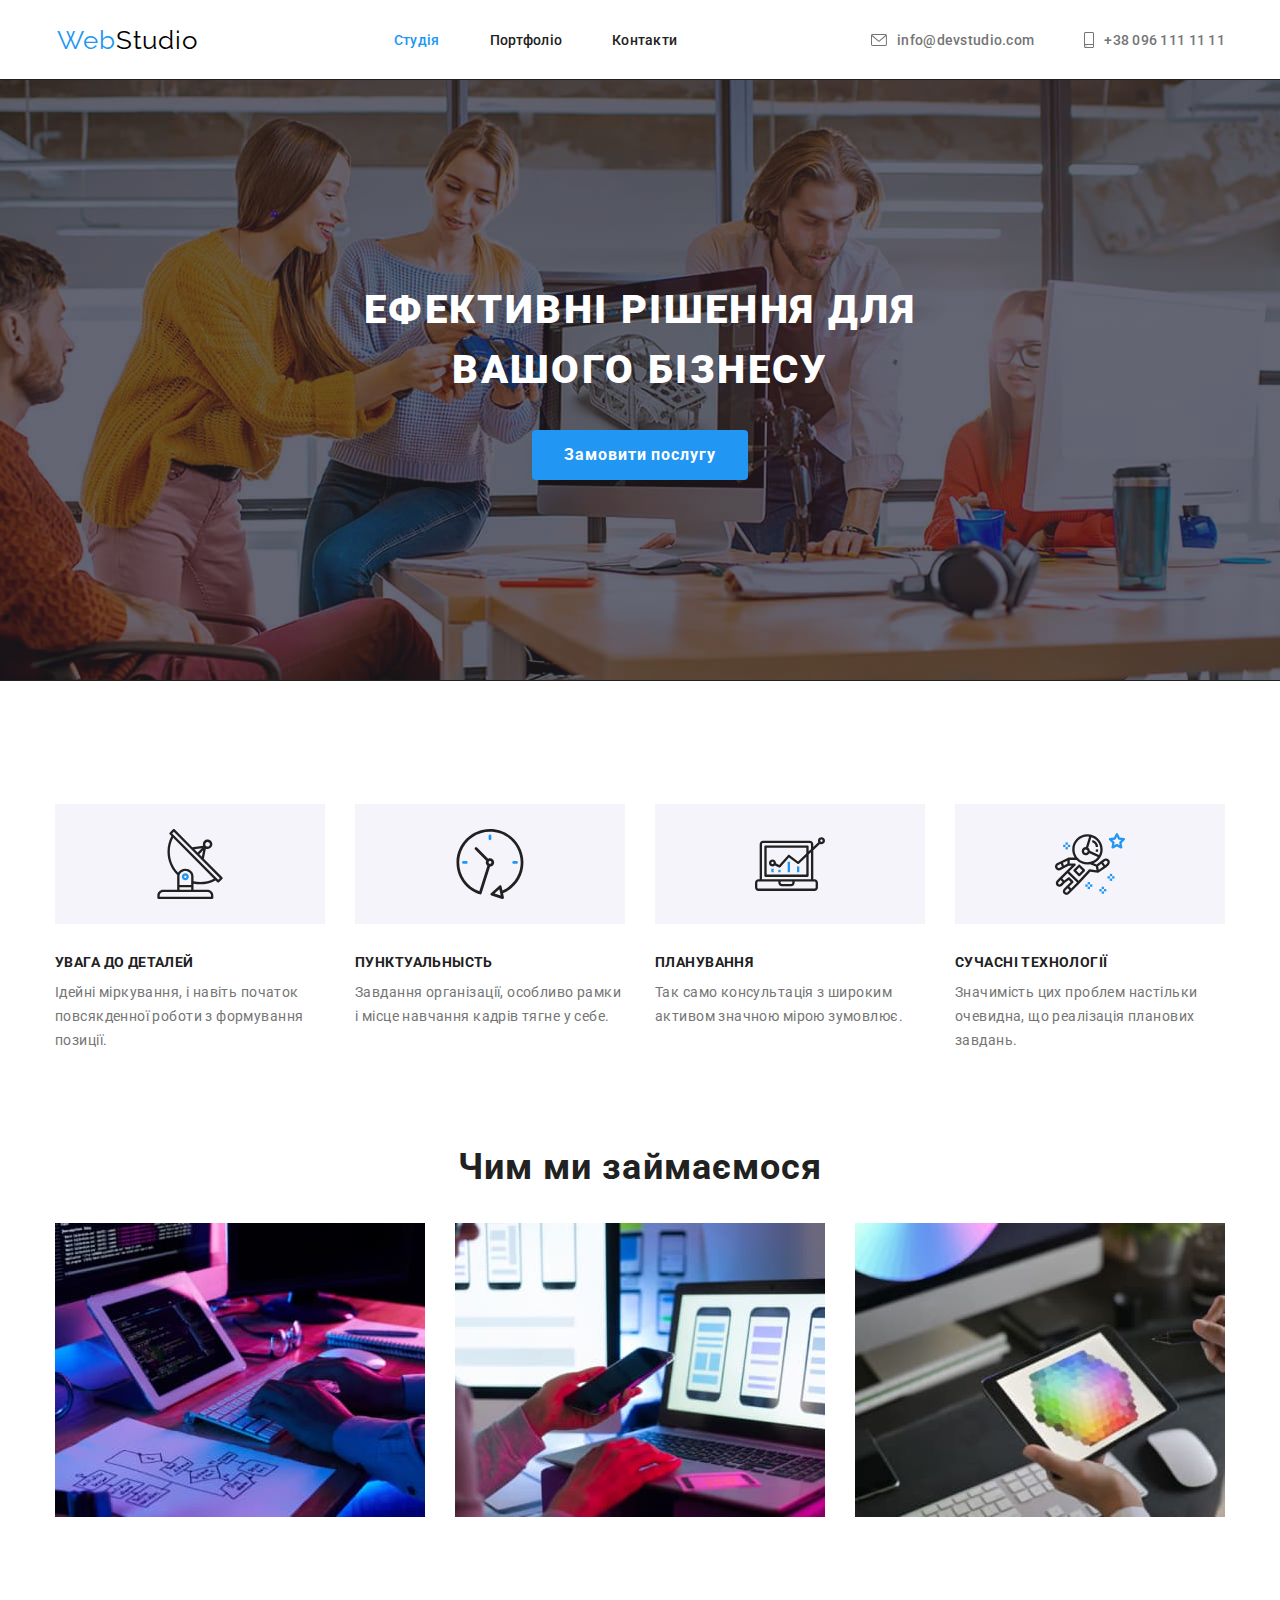
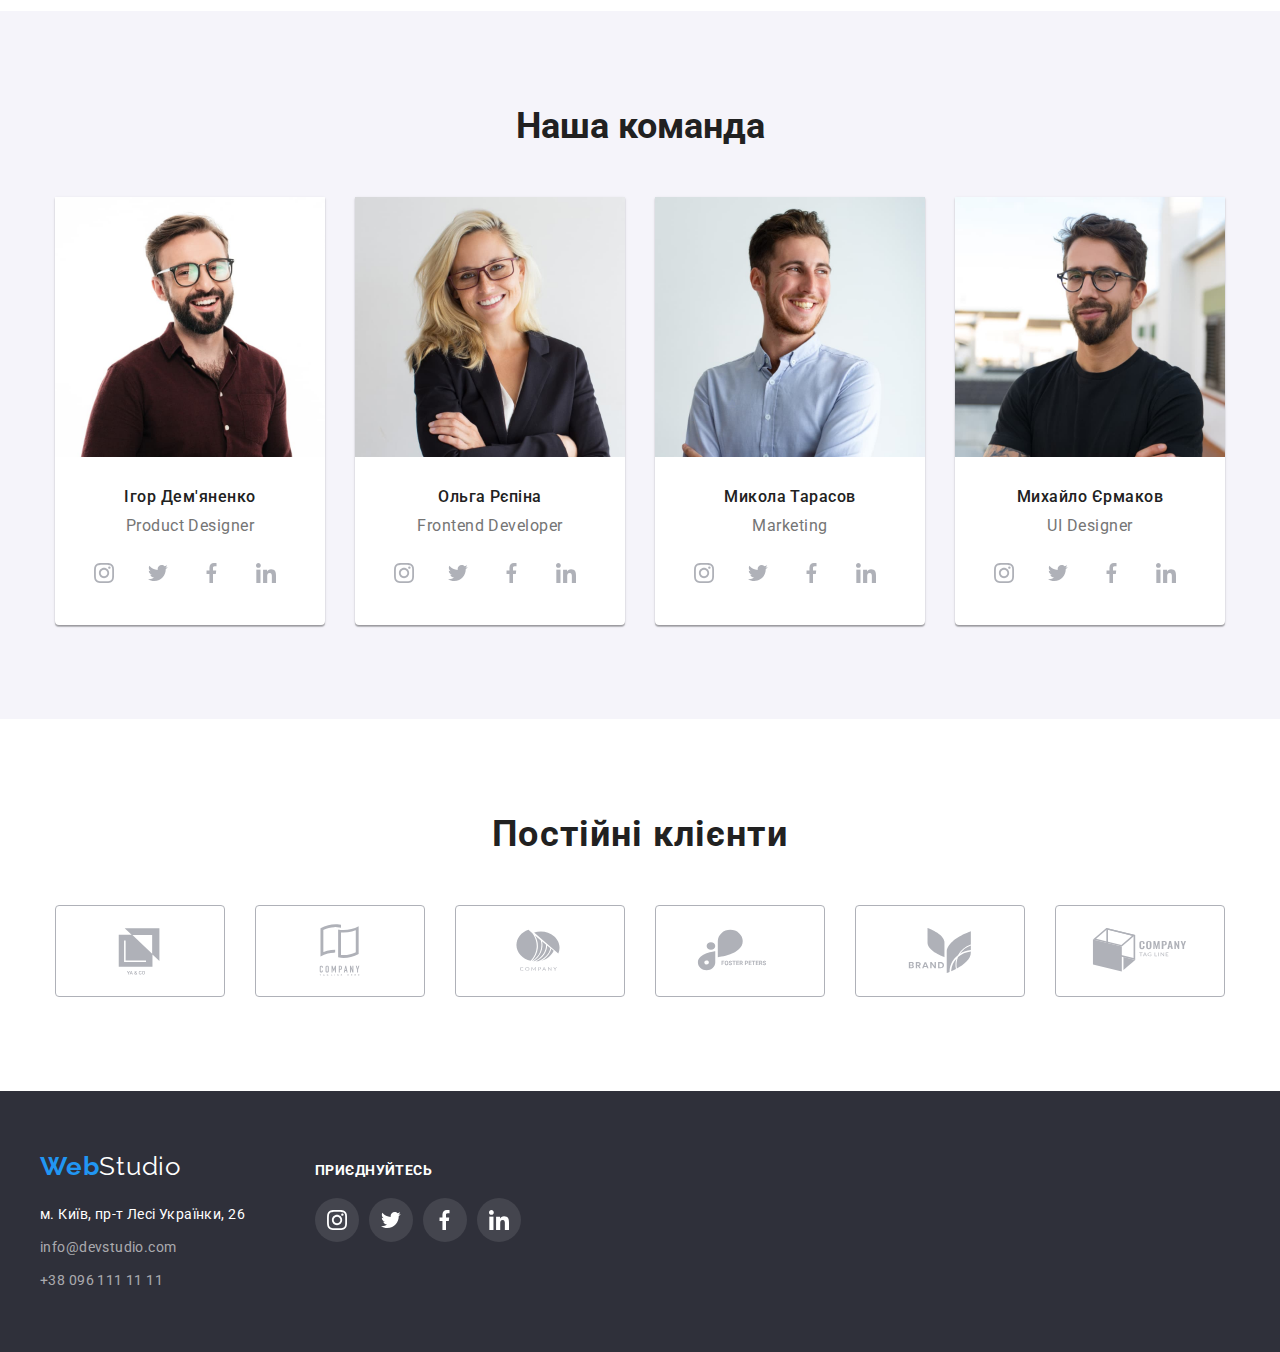
<file: index.html>
<!DOCTYPE html>
<html lang="uk">

<head>
    <meta charset="UTF-8">
    <meta http-equiv="X-UA-Compatible" content="IE=edge">
    <meta name="viewport" content="width=device-width, initial-scale=1.0">
    <title>WebStudio</title>
    <link rel="preconnect" href="https://fonts.googleapis.com">
    <link rel="preconnect" href="https://fonts.gstatic.com" crossorigin>
    <link href="https://fonts.googleapis.com/css2?family=Raleway:wght@700&family=Roboto:wght@400;500;900&display=swap"
    rel="stylesheet">
    <link rel="stylesheet" href="https://cdnjs.cloudflare.com/ajax/libs/modern-normalize/1.1.0/modern-normalize.min.css">
    <link rel="stylesheet" href="./css/styles.css" />
</head>

<body>
    <header class="header">
        <div class="container">
            <a href="index.html" title="My page" lang="en" class="webstudio"><span class="web">Web</span>Studio</a>
            <nav>
                <ul class="headertext">
                    <li><a href="index.html" title="Studio" class="black current">Студія</a></li>
                    <li><a href="portfolio.html" title="Portfolio" class="black">Портфоліо</a></li>
                    <li><a href="" title="Contacts" class="black">Контакти</a></li>
                </ul>
            </nav>
            <ul class="headertext-info">
                <li><a href="mailto:info@devstudio.com" title="mail" class="header-contact"><svg class="icon-header" width="16" height="12">
                        <use href="./images/icomoon/symbol-defs.svg#icon-mail"></use>
                    </svg>info@devstudio.com</a></li>
                <li><a href="tel:+380961111111" title="phone" class="header-contact"><svg class="icon-header" width="10" height="16">
                    <use href="./images/icomoon/symbol-defs.svg#icon-smartphone"></use>
                </svg>+38 096 111 11 11</a></li>
            </ul>
        </div>
    </header>
    <main>        
        <section class="bisnes section">
            <div class="container">
                <h1 class="efect">Ефективні рішення для вашого бізнесу</h1>
                <button type="submit" class="button">Замовити послугу</button>
            </div>
        </section>
        <section  class="benefits section">
            <div class="container">
                <h2 hidden>Наші переваги</h2>
                <ul class="text">
                    <li class="mum">  
                        <div class="mum-icon"><svg class="antena-icon" width="70" height="70">
                            <use href="./images/icomoon/symbol-defs.svg#icon-antenna-1" ></use>
                        </svg></div>
                        <h3>Увага до деталей</h3>
                        <p>Ідейні міркування, і навіть початок повсякденної роботи з формування позиції.</p>
                    </li>
                    <li class="mum">
                        <div class="mum-icon"><svg class="clock-icon" width="70" height="70">
                                <use href="./images/icomoon/symbol-defs.svg#icon-clock-1"></use>
                            </svg></div>
                        <h3>Пунктуальнысть</h3>
                        <p>Завдання організації, особливо рамки і місце навчання кадрів тягне у себе.</p>
                    </li>
                    <li class="mum">
                        <div class="mum-icon"><svg class="diagram-icon" width="70" height="70">
                                <use href="./images/icomoon/symbol-defs.svg#icon-diagram-1"></use>
                            </svg></div>
                        <h3>Планування</h3>
                        <p>Так само консультація з широким активом значною мірою зумовлює.</p>
                    </li>
                    <li class="mum">
                        <div class="mum-icon"><svg class="astronaut-icon" width="70" height="70">
                                <use href="./images/icomoon/symbol-defs.svg#icon-astronaut-1"></use>
                            </svg></div>
                        <h3>Сучасні технології</h3>
                        <p>Значимість цих проблем настільки очевидна, що реалізація планових завдань.</p>
                    </li>
                </ul>
            </div>
        </section>
        <section class="work section">
            <div class="container">
                <h2>Чим ми займаємося</h2>
                <ul class="work-page">
                    <li><img src="./images/1.jpg" alt="notebook" width="370"></li>
                    <li><img src="./images/2.jpg" alt="phone" width="370"></li>
                    <li><img src="./images/3.jpg" alt="desine" width="370"></li>
                </ul>
            </div>
        </section>
        <section class="comand section">
            <div class="container">
                <h2>Наша команда</h2>
                <ul class="comand-all">
                    <li class="comand-one">
                        <img src="./images/4.jpg" alt="Igor" width="270">
                        <div class="comands">
                            <h3>Ігор Дем'яненко</h3>
                            <p>Product Designer</p>
                            <ul class="social-comand">
                                <li><a href="#"><svg class="instagram-comand">
                                            <use href="./images/icomoon/symbol-defs.svg#icon-instagram"></use>
                                        </svg></a></li>
                                <li><a href="#"><svg class="twitter-comand">
                                            <use href="./images/icomoon/symbol-defs.svg#icon-twitter"></use>
                                        </svg></a></li>
                                <li><a href="#"><svg class="facebook-comand">
                                            <use href="./images/icomoon/symbol-defs.svg#icon-facebook"></use>
                                        </svg></a></li>
                                <li><a href="#"><svg class="linkedin-comand">
                                            <use href="./images/icomoon/symbol-defs.svg#icon-linkedin"></use>
                                        </svg></a></li>
                            </ul>
                        </div>
                    </li>
                    <li class="comand-one">
                        <img src="./images/5.jpg" alt="Olga" width="270">
                        <div class="comands">
                            <h3>Ольга Рєпіна</h3>
                            <p>Frontend Developer</p>
                            <ul class="social-comand">
                                <li><a href="#"><svg class="instagram-comand">
                                            <use href="./images/icomoon/symbol-defs.svg#icon-instagram"></use>
                                        </svg></a></li>
                                <li><a href="#"><svg class="twitter-comand">
                                            <use href="./images/icomoon/symbol-defs.svg#icon-twitter"></use>
                                        </svg></a></li>
                                <li><a href="#"><svg class="facebook-comand">
                                            <use href="./images/icomoon/symbol-defs.svg#icon-facebook"></use>
                                        </svg></a></li>
                                <li><a href="#"><svg class="linkedin-comand">
                                            <use href="./images/icomoon/symbol-defs.svg#icon-linkedin"></use>
                                        </svg></a></li>
                            </ul>
                        </div>                       
                    </li>
                    <li class="comand-one">
                        <img src="./images/6.jpg" alt="Mikola" width="270">
                        <div class="comands">
                            <h3>Микола Тарасов</h3>
                            <p>Marketing</p>
                            <ul class="social-comand">
                                <li><a href="#"><svg class="instagram-comand">
                                            <use href="./images/icomoon/symbol-defs.svg#icon-instagram"></use>
                                        </svg></a></li>
                                <li><a href="#"><svg class="twitter-comand">
                                            <use href="./images/icomoon/symbol-defs.svg#icon-twitter"></use>
                                        </svg></a></li>
                                <li><a href="#"><svg class="facebook-comand">
                                            <use href="./images/icomoon/symbol-defs.svg#icon-facebook"></use>
                                        </svg></a></li>
                                <li><a href="#"><svg class="linkedin-comand">
                                            <use href="./images/icomoon/symbol-defs.svg#icon-linkedin"></use>
                                        </svg></a></li>
                            </ul>
                        </div>
                    </li>
                    <li class="comand-one">
                        <img src="./images/7.jpg" alt="Michailo" width="270">
                        <div class="comands">
                            <h3>Михайло Єрмаков</h3>
                            <p>UI Designer</p>
                            <ul class="social-comand">
                                <li><a href="#"><svg class="instagram-comand">
                                            <use href="./images/icomoon/symbol-defs.svg#icon-instagram"></use>
                                        </svg></a></li>
                                <li><a href="#"><svg class="twitter-comand">
                                            <use href="./images/icomoon/symbol-defs.svg#icon-twitter"></use>
                                        </svg></a></li>
                                <li><a href="#"><svg class="facebook-comand">
                                            <use href="./images/icomoon/symbol-defs.svg#icon-facebook"></use>
                                        </svg></a></li>
                                <li><a href="#"><svg class="linkedin-comand">
                                            <use href="./images/icomoon/symbol-defs.svg#icon-linkedin"></use>
                                        </svg></a></li>
                            </ul>
                        </div>
                        
                    </li>
                </ul>
            </div>
        </section>
        <section class="clients">
            <div class="container">
                <h2>Постійні клієнти</h2>
                <ul>
                    <li><a href="#" class="clients-class"><svg class="icon-clients" width="106" height="60">
                        <use href="./images/icomoon/symbol-defs.svg#icon-Logo"></use>
                    </svg></a></li>
                    <li><a href="#" class="clients-class"><svg class="icon-clients" width="106" height="60">
                        <use href="./images/icomoon/symbol-defs.svg#icon-Logo-1"></use>
                    </svg></a></li>
                    <li><a href="#" class="clients-class"><svg class="icon-clients" width="106" height="60">
                        <use href="./images/icomoon/symbol-defs.svg#icon-Logo-2"></use>
                    </svg></a></li>
                    <li><a href="#" class="clients-class"><svg class="icon-clients" width="106" height="60">
                        <use href="./images/icomoon/symbol-defs.svg#icon-Logo-3"></use>
                    </svg></a></li>
                    <li><a href="#" class="clients-class"><svg class="icon-clients" width="106" height="60">
                        <use href="./images/icomoon/symbol-defs.svg#icon-Logo-4"></use>
                    </svg></a></li>
                    <li><a href="#" class="clients-class"><svg class="icon-clients" width="106" height="60">
                        <use href="./images/icomoon/symbol-defs.svg#icon-Logo-5"></use>
                    </svg></a></li>
                </ul>
            </div>
        </section>
    </main>
    <footer class="footer">
        <div class="container">
            <div>
            <a href="./index.html"class="webstudio"><span class="web"><b>Web</b></span>Studio</a>
            <address class="footer-text">
                <ul class="adress">
                    <li><a href="https://www.google.com/maps/place/%D0%B1%D1%83%D0%BB%D1%8C%D0%B2%D0%B0%D1%80+%D0%9B%D0%B5%D1%81%D1%96+%D0%A3%D0%BA%D1%80%D0%B0%D1%97%D0%BD%D0%BA%D0%B8,+26,+%D0%9A%D0%B8%D1%97%D0%B2,+02000/@50.4265807,30.5361971,17z/data=!3m1!4b1!4m5!3m4!1s0x40d4cf0e033ecbe9:0x57a4dffefec77da0!8m2!3d50.4265807!4d30.5383858"
                        title="GoogleMaps" class="google">м. Київ, пр-т Лесі Українки, 26</a></li>
                <li><a href="mailto:info@devstudio.com" title="mail" class="info-footer">info@devstudio.com</a></li>
                <li><a href="tel:+380961111111" title="phone" class="info-footer">+38 096 111 11 11</a></li>
                </ul>
            </address>
            </div>
            <div class="join">
                <h2>Приєднуйтесь</h2>
                <ul class="social">
                    <li><a href="#"><svg class="instagram">
                    <use href="./images/icomoon/symbol-defs.svg#icon-instagram"></use>
                    </svg></a></li>
                    <li><a href="#"><svg class="twitter">
                    <use href="./images/icomoon/symbol-defs.svg#icon-twitter"></use>
                    </svg></a></li>
                    <li><a href="#"><svg class="facebook">
                    <use href="./images/icomoon/symbol-defs.svg#icon-facebook"></use>
                    </svg></a></li>
                    <li><a href="#"><svg class="linkedin">
                    <use href="./images/icomoon/symbol-defs.svg#icon-linkedin"></use>
                    </svg></a></li>
                </ul>
            </div>
        </div>
    </footer>
</body>
</html>
</file>
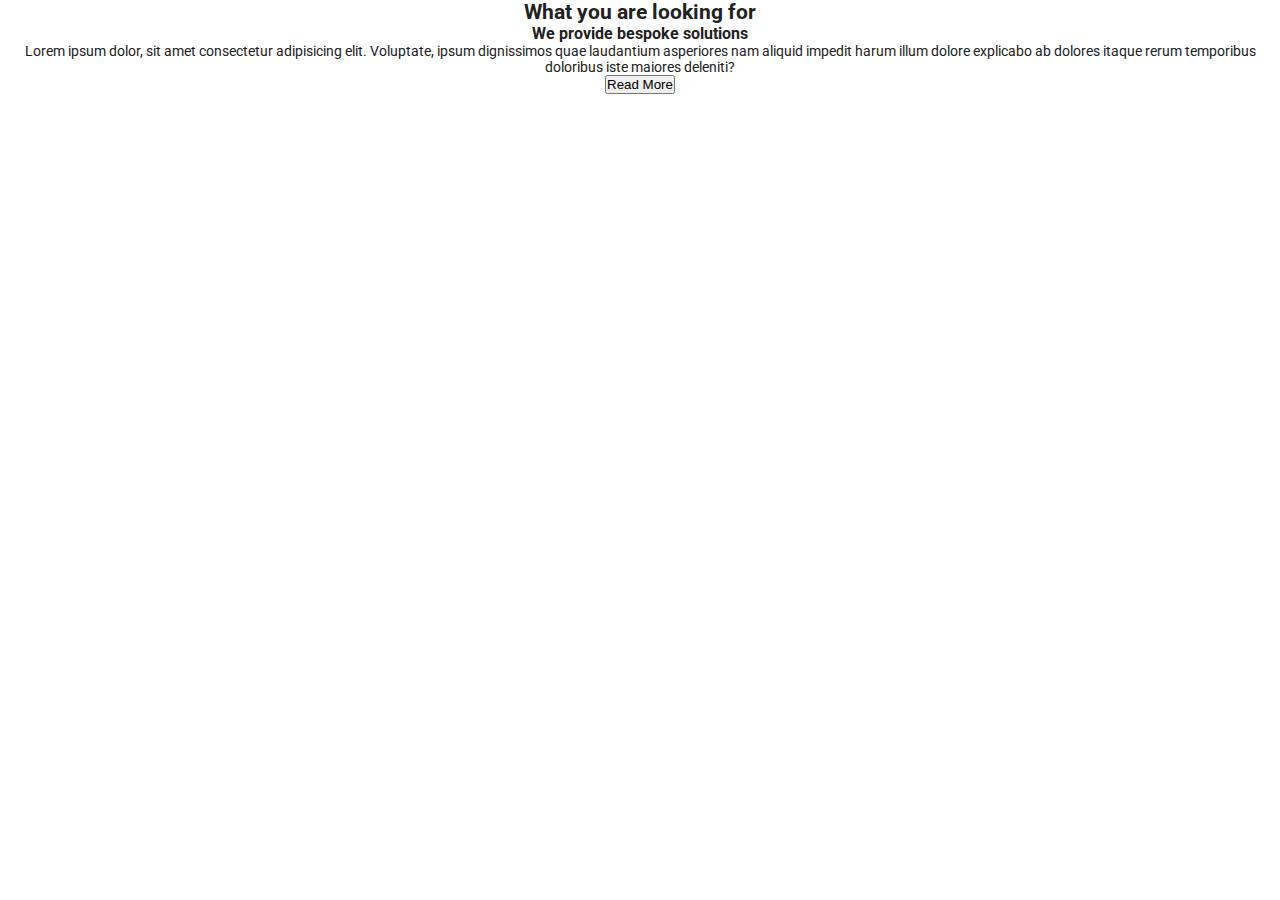
<file: 1.html>
<!DOCTYPE html>
<html lang="en">

<head>
    <meta charset="UTF-8">
    <meta http-equiv="X-UA-Compatible" content="IE=edge">
    <meta name="viewport" content="width=device-width, initial-scale=1.0">
    <title>WebStudio</title>
    <link rel="preconnect" href="https://fonts.googleapis.com">
    <link rel="preconnect" href="https://fonts.gstatic.com" crossorigin>
    <link href="https://fonts.googleapis.com/css2?family=Raleway:wght@700&family=Roboto:wght@400;500;900&display=swap"
        rel="stylesheet">
    <link rel="stylesheet" href="./css/styles.css" />
</head>
<body>
    <main>
        <section>
            <a href="./images/Rectangle (1).jpg" alt="we believe problems " width="680px" height="460px"></a>
            <h2>What you are looking for</h2>
            <h3>We provide bespoke solutions</h3>
            <p>Lorem ipsum dolor, sit amet consectetur adipisicing elit. Voluptate, ipsum dignissimos quae laudantium asperiores nam
            aliquid impedit harum illum dolore explicabo ab dolores itaque rerum temporibus doloribus iste maiores deleniti?</p>
            <button type="button">Read More</button>
        </section>
    </main>
</body>
</file>
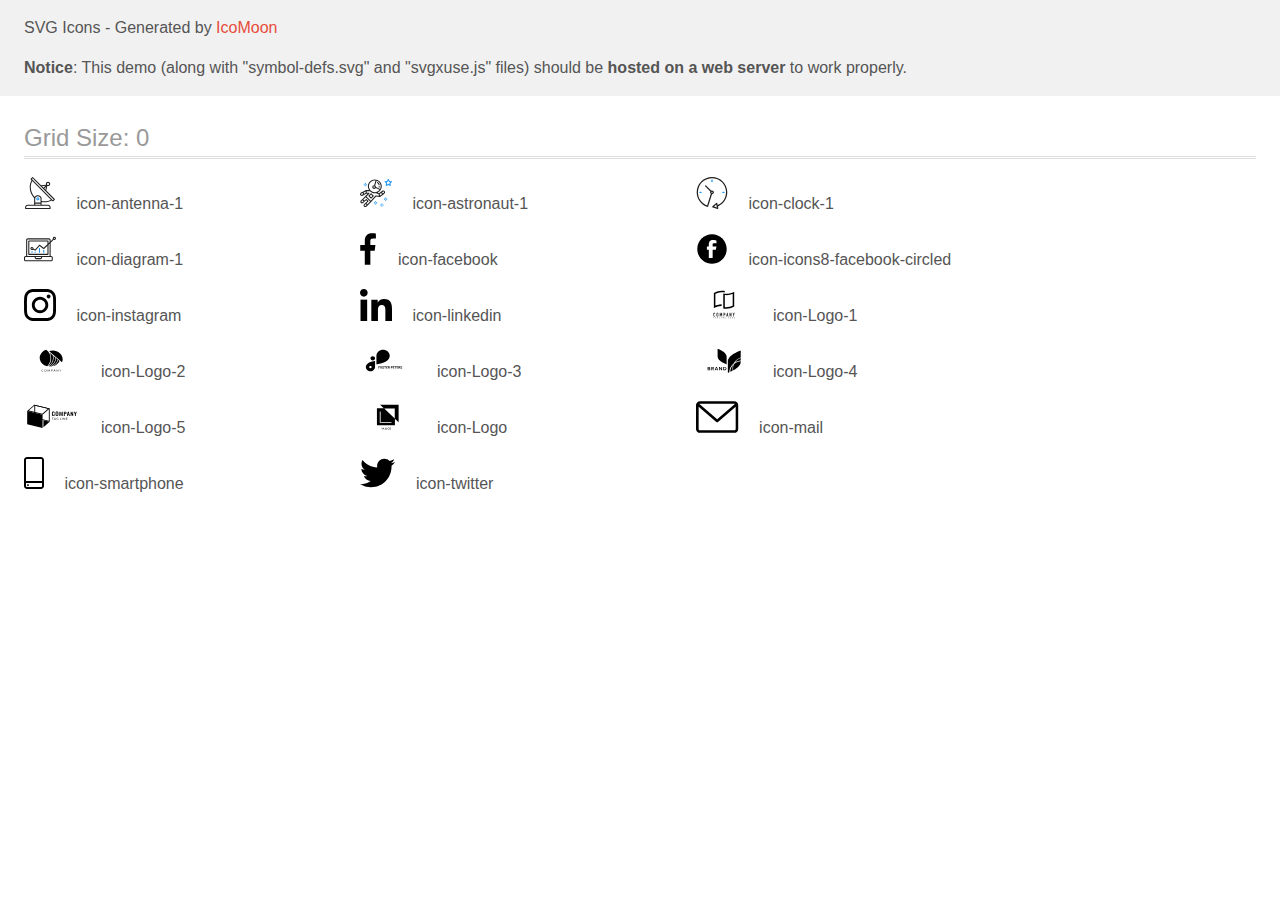
<file: images/icomoon/demo-external-svg.html>
<!doctype html>
<html>
<head>
    <title>IcoMoon - SVG Icons</title>
    <meta charset="utf-8">
    <meta name="viewport" content="width=device-width, initial-scale=1">
    <link rel="stylesheet" href="demo-files/demo.css">
    <link rel="stylesheet" href="style.css">
</head>
<body>
<header class="bgc1 clearfix">
<div class="mhl">
    <p>SVG Icons - Generated by <a href="https://icomoon.io/app">IcoMoon</a></p><p><strong>Notice</strong>: This demo (along with "symbol-defs.svg" and "svgxuse.js" files) should be <b>hosted on a web server</b> to work properly.</p>
</div>
</header>
    <div class="clearfix mhl ptl">
        <h1 class="mvm mtn fgc1">Grid Size: 0</h1>
        <div class="glyph fs1">
            <div class="clearfix pbs">
                <svg class="icon icon-antenna-1"><use xlink:href="symbol-defs.svg#icon-antenna-1"></use></svg><span class="name"> icon-antenna-1</span>
            </div>
        </div>
        <div class="glyph fs1">
            <div class="clearfix pbs">
                <svg class="icon icon-astronaut-1"><use xlink:href="symbol-defs.svg#icon-astronaut-1"></use></svg><span class="name"> icon-astronaut-1</span>
            </div>
        </div>
        <div class="glyph fs1">
            <div class="clearfix pbs">
                <svg class="icon icon-clock-1"><use xlink:href="symbol-defs.svg#icon-clock-1"></use></svg><span class="name"> icon-clock-1</span>
            </div>
        </div>
        <div class="glyph fs1">
            <div class="clearfix pbs">
                <svg class="icon icon-diagram-1"><use xlink:href="symbol-defs.svg#icon-diagram-1"></use></svg><span class="name"> icon-diagram-1</span>
            </div>
        </div>
        <div class="glyph fs1">
            <div class="clearfix pbs">
                <svg class="icon icon-facebook"><use xlink:href="symbol-defs.svg#icon-facebook"></use></svg><span class="name"> icon-facebook</span>
            </div>
        </div>
        <div class="glyph fs1">
            <div class="clearfix pbs">
                <svg class="icon icon-icons8-facebook-circled"><use xlink:href="symbol-defs.svg#icon-icons8-facebook-circled"></use></svg><span class="name"> icon-icons8-facebook-circled</span>
            </div>
        </div>
        <div class="glyph fs1">
            <div class="clearfix pbs">
                <svg class="icon icon-instagram"><use xlink:href="symbol-defs.svg#icon-instagram"></use></svg><span class="name"> icon-instagram</span>
            </div>
        </div>
        <div class="glyph fs1">
            <div class="clearfix pbs">
                <svg class="icon icon-linkedin"><use xlink:href="symbol-defs.svg#icon-linkedin"></use></svg><span class="name"> icon-linkedin</span>
            </div>
        </div>
        <div class="glyph fs1">
            <div class="clearfix pbs">
                <svg class="icon icon-Logo-1"><use xlink:href="symbol-defs.svg#icon-Logo-1"></use></svg><span class="name"> icon-Logo-1</span>
            </div>
        </div>
        <div class="glyph fs1">
            <div class="clearfix pbs">
                <svg class="icon icon-Logo-2"><use xlink:href="symbol-defs.svg#icon-Logo-2"></use></svg><span class="name"> icon-Logo-2</span>
            </div>
        </div>
        <div class="glyph fs1">
            <div class="clearfix pbs">
                <svg class="icon icon-Logo-3"><use xlink:href="symbol-defs.svg#icon-Logo-3"></use></svg><span class="name"> icon-Logo-3</span>
            </div>
        </div>
        <div class="glyph fs1">
            <div class="clearfix pbs">
                <svg class="icon icon-Logo-4"><use xlink:href="symbol-defs.svg#icon-Logo-4"></use></svg><span class="name"> icon-Logo-4</span>
            </div>
        </div>
        <div class="glyph fs1">
            <div class="clearfix pbs">
                <svg class="icon icon-Logo-5"><use xlink:href="symbol-defs.svg#icon-Logo-5"></use></svg><span class="name"> icon-Logo-5</span>
            </div>
        </div>
        <div class="glyph fs1">
            <div class="clearfix pbs">
                <svg class="icon icon-Logo"><use xlink:href="symbol-defs.svg#icon-Logo"></use></svg><span class="name"> icon-Logo</span>
            </div>
        </div>
        <div class="glyph fs1">
            <div class="clearfix pbs">
                <svg class="icon icon-mail"><use xlink:href="symbol-defs.svg#icon-mail"></use></svg><span class="name"> icon-mail</span>
            </div>
        </div>
        <div class="glyph fs1">
            <div class="clearfix pbs">
                <svg class="icon icon-smartphone"><use xlink:href="symbol-defs.svg#icon-smartphone"></use></svg><span class="name"> icon-smartphone</span>
            </div>
        </div>
        <div class="glyph fs1">
            <div class="clearfix pbs">
                <svg class="icon icon-twitter"><use xlink:href="symbol-defs.svg#icon-twitter"></use></svg><span class="name"> icon-twitter</span>
            </div>
        </div>
  </div>
<script defer src="svgxuse.js"></script>
</body>
</html>
</file>
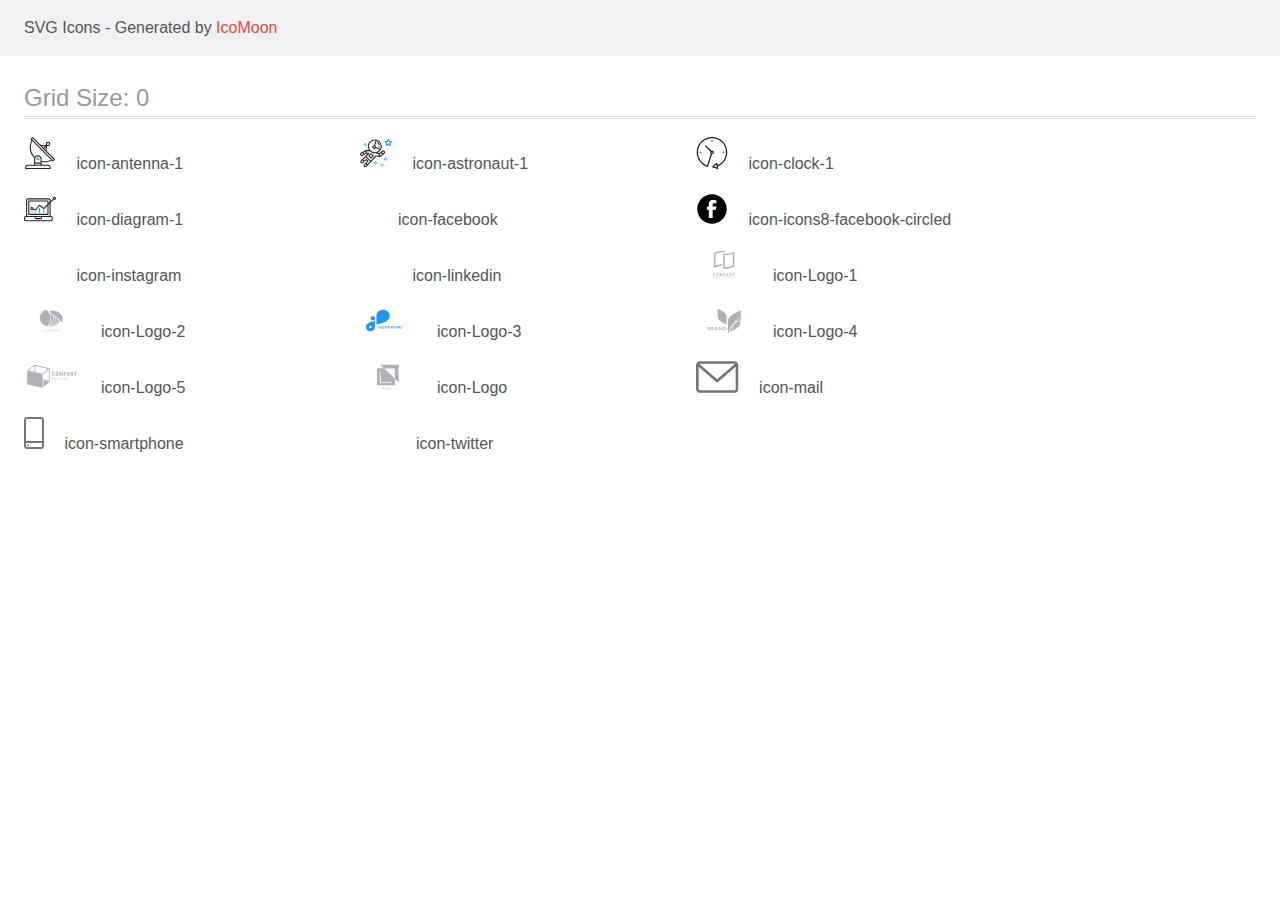
<file: images/icomoon/demo.html>
<!doctype html>
<html>
<head>
    <title>IcoMoon - SVG Icons</title>
    <meta charset="utf-8">
    <meta name="viewport" content="width=device-width, initial-scale=1">
    <link rel="stylesheet" href="demo-files/demo.css">
    <link rel="stylesheet" href="style.css">
</head>
<body>
<svg aria-hidden="true" style="position: absolute; width: 0; height: 0; overflow: hidden;" version="1.1" xmlns="http://www.w3.org/2000/svg" xmlns:xlink="http://www.w3.org/1999/xlink">
<defs>
<symbol id="icon-antenna-1" viewBox="0 0 32 32">
<path fill="#212121" style="fill: var(--color1, #212121)" d="M30.773 22.098l-8.443-8.505 0.937-4.615c0.242 0.094 0.499 0.144 0.758 0.146h0.006c1.192 0.014 2.17-0.941 2.184-2.133s-0.941-2.17-2.133-2.184c-1.192-0.014-2.17 0.941-2.184 2.133-0.003 0.255 0.039 0.509 0.125 0.749l-4.96 0.605-8.091-8.133c-0.099-0.101-0.235-0.159-0.377-0.16-0.14 0.001-0.274 0.056-0.373 0.155l-1.513 1.504c-0.208 0.208-0.208 0.546 0 0.754l0.814 0.826c-3.153 5.798-2.129 12.978 2.519 17.663 0.043 0.041 0.092 0.074 0.146 0.098-0.034 0.18-0.051 0.364-0.052 0.547v6.187h-6.4c-1.472 0.002-2.665 1.195-2.667 2.667v1.067c0 0.295 0.239 0.533 0.533 0.533h24.533c0.295 0 0.533-0.239 0.533-0.533v-1.067c-0.002-1.472-1.195-2.665-2.667-2.667h-6.4v-2.742c1.003 0.21 2.024 0.317 3.049 0.32 2.458-0.003 4.877-0.615 7.040-1.783l0.818 0.823c0.099 0.101 0.235 0.159 0.377 0.16 0.14-0.001 0.274-0.056 0.373-0.155l1.513-1.504c0.208-0.208 0.208-0.546 0-0.754zM23.28 6.233c0.418-0.415 1.093-0.414 1.508 0.004s0.414 1.093-0.004 1.508c-0.2 0.199-0.47 0.31-0.752 0.31h-0.003c-0.589-0.003-1.064-0.483-1.061-1.072 0.002-0.282 0.115-0.552 0.314-0.751h-0.002zM22.024 9.738l-0.598 2.946-1.175-1.182 1.774-1.763zM21.419 8.836l-1.92 1.909-1.485-1.493 3.405-0.415zM24.004 28.8c0.884 0 1.6 0.716 1.6 1.6v0.533h-23.467v-0.533c0-0.884 0.716-1.6 1.6-1.6h20.267zM16.537 26.667v1.067h-5.333v-1.067h5.333zM11.204 25.6v-4.053c0-1.294 1.196-2.347 2.667-2.347s2.667 1.053 2.667 2.347v4.053h-5.333zM17.604 23.904v-2.357c0-1.882-1.675-3.413-3.733-3.413-1.331-0.020-2.576 0.657-3.281 1.786-4.058-4.274-4.971-10.645-2.279-15.887l18.602 18.708c-2.872 1.461-6.165 1.873-9.309 1.163zM28.893 23.22l-21.057-21.181 0.755-0.752 7.935 7.98c0.004 0 0.006 0.007 0.010 0.010l13.115 13.191-0.757 0.752z"></path>
<path fill="#2196f3" style="fill: var(--color2, #2196f3)" d="M13.876 20.267h-0.005c-0.884-0.001-1.601 0.714-1.602 1.598s0.714 1.601 1.598 1.602h0.005c0.884 0.001 1.601-0.714 1.602-1.598s-0.714-1.601-1.598-1.602zM14.249 22.245c-0.1 0.1-0.236 0.156-0.378 0.155-0.295-0.002-0.532-0.242-0.531-0.536 0.001-0.141 0.057-0.276 0.157-0.375s0.233-0.154 0.373-0.155c0.295 0.002 0.532 0.241 0.53 0.536-0.001 0.141-0.057 0.276-0.157 0.375h0.005z"></path>
</symbol>
<symbol id="icon-astronaut-1" viewBox="0 0 32 32">
<path fill="#2196f3" style="fill: var(--color2, #2196f3)" d="M31.974 4.524c-0.063-0.193-0.229-0.333-0.43-0.363l-1.91-0.278-0.855-1.731c-0.179-0.365-0.777-0.365-0.956 0l-0.855 1.731-1.91 0.278c-0.201 0.029-0.367 0.17-0.431 0.363-0.062 0.193-0.011 0.405 0.135 0.547l1.383 1.348-0.326 1.903c-0.034 0.2 0.048 0.402 0.212 0.522 0.166 0.121 0.382 0.135 0.562 0.040l1.709-0.899 1.709 0.899c0.078 0.041 0.164 0.061 0.249 0.061 0.11 0 0.221-0.034 0.314-0.102 0.164-0.119 0.246-0.322 0.212-0.522l-0.326-1.903 1.383-1.348c0.145-0.142 0.197-0.354 0.135-0.547zM29.511 5.851c-0.125 0.122-0.183 0.299-0.153 0.472l0.191 1.114-1-0.526c-0.078-0.041-0.163-0.061-0.249-0.061s-0.17 0.020-0.249 0.061l-1.001 0.526 0.191-1.114c0.030-0.173-0.028-0.349-0.153-0.472l-0.81-0.789 1.119-0.163c0.174-0.025 0.324-0.134 0.402-0.292l0.5-1.013 0.5 1.013c0.078 0.157 0.228 0.267 0.402 0.292l1.119 0.163-0.809 0.789z"></path>
<path fill="#2196f3" style="fill: var(--color2, #2196f3)" d="M26.134 20.522h-1.067v1.067h1.067v-1.067z"></path>
<path fill="#2196f3" style="fill: var(--color2, #2196f3)" d="M26.134 22.656h-1.067v1.067h1.067v-1.067z"></path>
<path fill="#2196f3" style="fill: var(--color2, #2196f3)" d="M27.2 21.589h-1.067v1.067h1.067v-1.067z"></path>
<path fill="#2196f3" style="fill: var(--color2, #2196f3)" d="M25.067 21.589h-1.067v1.067h1.067v-1.067z"></path>
<path fill="#2196f3" style="fill: var(--color2, #2196f3)" d="M22.4 26.389h-1.067v1.067h1.067v-1.067z"></path>
<path fill="#2196f3" style="fill: var(--color2, #2196f3)" d="M22.4 28.522h-1.067v1.067h1.067v-1.067z"></path>
<path fill="#2196f3" style="fill: var(--color2, #2196f3)" d="M23.467 27.456h-1.067v1.067h1.067v-1.067z"></path>
<path fill="#2196f3" style="fill: var(--color2, #2196f3)" d="M21.333 27.456h-1.067v1.067h1.067v-1.067z"></path>
<path fill="#2196f3" style="fill: var(--color2, #2196f3)" d="M16 24.256h-1.067v1.067h1.067v-1.067z"></path>
<path fill="#2196f3" style="fill: var(--color2, #2196f3)" d="M16 26.389h-1.067v1.067h1.067v-1.067z"></path>
<path fill="#2196f3" style="fill: var(--color2, #2196f3)" d="M17.067 25.322h-1.067v1.067h1.067v-1.067z"></path>
<path fill="#2196f3" style="fill: var(--color2, #2196f3)" d="M14.933 25.322h-1.067v1.067h1.067v-1.067z"></path>
<path fill="#2196f3" style="fill: var(--color2, #2196f3)" d="M5.867 6.122h-1.067v1.067h1.067v-1.067z"></path>
<path fill="#2196f3" style="fill: var(--color2, #2196f3)" d="M5.867 8.255h-1.067v1.067h1.067v-1.067z"></path>
<path fill="#2196f3" style="fill: var(--color2, #2196f3)" d="M6.933 7.189h-1.067v1.067h1.067v-1.067z"></path>
<path fill="#2196f3" style="fill: var(--color2, #2196f3)" d="M4.8 7.189h-1.067v1.067h1.067v-1.067z"></path>
<path fill="#212121" style="fill: var(--color1, #212121)" d="M24.715 14.159c-0.287-0.388-0.709-0.637-1.188-0.705-0.481-0.068-0.956 0.058-1.34 0.352l-1.252 0.96-1.898 1.417-1.358-0.541c2.421-1.086 4.114-3.508 4.114-6.32 0-3.823-3.123-6.933-6.961-6.933s-6.961 3.11-6.961 6.933c0 1.386 0.414 2.674 1.12 3.758l-2.764-0.024c-0.002 0-0.003 0-0.005 0-0.009 0-0.015 0.004-0.023 0.005-0.053 0.002-0.105 0.013-0.155 0.031-0.013 0.005-0.026 0.008-0.038 0.013-0.006 0.003-0.013 0.003-0.019 0.006l-3.233 1.596c-0.001 0-0.001 0-0.001 0.001l-1.893 0.911c-0.021 0.009-0.042 0.021-0.063 0.035-0.755 0.502-1.012 1.489-0.598 2.295 0.22 0.429 0.595 0.745 1.056 0.889 0.178 0.055 0.359 0.083 0.539 0.083 0.29 0 0.577-0.071 0.839-0.211l1.388-0.738 2.264-1.169 1.357-0.008-5.442 5.416c-0.001 0.001-0.001 0.001-0.002 0.001l-1.339 1.333c-0.316 0.315-0.49 0.732-0.49 1.178s0.174 0.863 0.49 1.179c0.325 0.323 0.752 0.485 1.179 0.485s0.854-0.162 1.18-0.485l1.314-1.309 1.741-1.3 0.901 0.897-1.762 1.754c-0 0.001-0.001 0.001-0.002 0.001l-1.339 1.333c-0.316 0.315-0.49 0.732-0.49 1.178s0.174 0.863 0.49 1.179c0.325 0.323 0.753 0.485 1.18 0.485s0.855-0.162 1.18-0.485l3.482-3.467c0.001-0.001 0.001-0.001 0.001-0.002l1.010-1-0.004-0.004c0.006-0.006 0.015-0.009 0.022-0.015l5.166-5.658 3.471 0.494c0.025 0.004 0.050 0.005 0.075 0.005 0.065 0 0.127-0.015 0.187-0.038 0.018-0.006 0.033-0.015 0.050-0.023 0.019-0.010 0.039-0.015 0.058-0.027l3.213-2.133c0.012-0.008 0.018-0.021 0.029-0.029 0.013-0.010 0.029-0.014 0.041-0.026l1.271-1.191c0.662-0.62 0.753-1.635 0.212-2.362zM2.13 17.77c-0.173 0.093-0.37 0.111-0.558 0.052-0.187-0.058-0.338-0.186-0.427-0.358-0.161-0.314-0.068-0.695 0.214-0.902l1.314-0.632 0.449 1.312-0.992 0.528zM5.628 15.942l-1.548 0.8-0.439-1.283 2.027-1.001-0.040 1.484zM20.727 9.322c0 0.918-0.219 1.785-0.599 2.559l-4.181-1.899c-0.044-0.573-0.341-1.075-0.788-1.388l1.464-4.86c2.378 0.756 4.105 2.974 4.105 5.588zM8.938 9.322c0-3.235 2.644-5.867 5.894-5.867 0.253 0 0.5 0.021 0.745 0.052l-1.432 4.754c-0.019-0.001-0.037-0.006-0.057-0.006-1.033 0-1.873 0.837-1.873 1.867s0.84 1.867 1.873 1.867c0.694 0 1.294-0.383 1.618-0.945l3.862 1.755c-1.075 1.446-2.795 2.39-4.737 2.39-3.25 0-5.894-2.632-5.894-5.867zM14.894 10.122c0 0.441-0.362 0.8-0.806 0.8s-0.806-0.359-0.806-0.8c0-0.441 0.362-0.8 0.806-0.8s0.806 0.359 0.806 0.8zM2.465 25.146c-0.236 0.234-0.619 0.234-0.854 0.001-0.114-0.114-0.176-0.263-0.176-0.423s0.062-0.309 0.176-0.421l0.962-0.958 0.851 0.848-0.959 0.955zM5.679 28.88c-0.236 0.234-0.619 0.235-0.855 0.001-0.114-0.114-0.176-0.263-0.176-0.423s0.062-0.309 0.176-0.421l0.963-0.959 0.852 0.848-0.96 0.955zM9.16 25.411c-0.001 0-0.001 0-0.002 0.001l-1.765 1.76-0.852-0.848 1.763-1.755c0 0 0 0 0-0s0.001-0.001 0.002-0.001c0.040-0.040 0.065-0.088 0.090-0.135 0.007-0.014 0.020-0.026 0.026-0.040 0.017-0.041 0.019-0.085 0.026-0.129 0.003-0.025 0.014-0.047 0.014-0.073 0-0.036-0.013-0.070-0.020-0.106-0.006-0.032-0.006-0.065-0.019-0.095-0.020-0.050-0.055-0.094-0.091-0.138-0.010-0.012-0.014-0.027-0.025-0.038 0 0 0 0-0.001 0s-0.001-0.002-0.001-0.002l-1.607-1.6c-0.017-0.017-0.039-0.024-0.058-0.038-0.028-0.022-0.055-0.042-0.087-0.058-0.030-0.015-0.061-0.024-0.093-0.033-0.034-0.010-0.067-0.017-0.103-0.020-0.033-0.002-0.063 0.001-0.095 0.005-0.036 0.004-0.069 0.009-0.104 0.020-0.034 0.011-0.063 0.027-0.094 0.045-0.020 0.011-0.042 0.015-0.061 0.029l-1.773 1.324-0.901-0.897 2.399-2.386 4.361 4.289-0.928 0.919zM15.979 18.394c-0.015-0.002-0.030 0.004-0.045 0.003-0.039-0.002-0.076 0.001-0.115 0.007-0.030 0.005-0.059 0.011-0.088 0.021-0.034 0.012-0.065 0.028-0.097 0.047-0.030 0.018-0.057 0.037-0.083 0.061-0.013 0.011-0.028 0.017-0.040 0.029l-4.698 5.146-4.328-4.257 2.833-2.818c0.209-0.208 0.21-0.546 0.002-0.755-0.105-0.105-0.243-0.157-0.381-0.156v-0.001l-2.219 0.013 0.028-1.607 3.104 0.027c1.265 1.294 3.029 2.101 4.981 2.101 0.437 0 0.864-0.045 1.279-0.123 0.040 0.032 0.079 0.065 0.13 0.085l2.41 0.96 0.331 1.644-3.003-0.427zM20.020 18.572l-0.313-1.558 1.446-1.080 0.947 1.257-2.080 1.381zM23.774 15.741l-0.838 0.785-0.931-1.236 0.831-0.637c0.155-0.119 0.351-0.168 0.543-0.143 0.193 0.027 0.364 0.128 0.48 0.284 0.217 0.292 0.18 0.699-0.085 0.947z"></path>
<path fill="#212121" style="fill: var(--color1, #212121)" d="M13.602 18.544l-2.143-2.133c-0.207-0.207-0.545-0.207-0.753 0l-2.142 2.133c-0.1 0.101-0.157 0.236-0.157 0.378s0.056 0.278 0.157 0.378l2.142 2.133c0.104 0.103 0.241 0.155 0.377 0.155s0.273-0.052 0.376-0.155l2.143-2.133c0.1-0.1 0.157-0.236 0.157-0.378s-0.057-0.278-0.157-0.378zM11.083 20.303l-1.387-1.381 1.387-1.381 1.387 1.381-1.387 1.381z"></path>
<path fill="#212121" style="fill: var(--color1, #212121)" d="M17.164 5.071l-0.258 1.036c0.071 0.018 1.738 0.452 1.738 2.149h1.067c-0-2.017-1.666-2.965-2.547-3.185z"></path>
<path fill="#212121" style="fill: var(--color1, #212121)" d="M19.711 9.322h-1.067v1.067h1.067v-1.067z"></path>
</symbol>
<symbol id="icon-clock-1" viewBox="0 0 32 32">
<path fill="#212121" style="fill: var(--color1, #212121)" d="M31.297 15.301c-0.002-8.452-6.855-15.303-15.308-15.301s-15.303 6.855-15.301 15.308c0.001 6.658 4.307 12.551 10.649 14.576 0.061 0.019 0.124 0.029 0.187 0.029 0.121-0 0.239-0.032 0.342-0.094 0.135-0.080 0.236-0.207 0.283-0.356l3.865-12.25c1.057-0.005 1.909-0.866 1.903-1.923s-0.866-1.909-1.923-1.903c-0.284 0.001-0.565 0.067-0.82 0.191l-5.106-5.107c-0.253-0.245-0.657-0.238-0.902 0.016-0.239 0.247-0.239 0.639 0 0.886l5.103 5.109c-0.392 0.799-0.168 1.764 0.536 2.309l-3.683 11.673c-7.278-2.681-11.004-10.754-8.323-18.032s10.754-11.004 18.032-8.323 11.004 10.754 8.323 18.032c-1.31 3.556-4.001 6.431-7.462 7.973l-0.398-1.874c-0.073-0.344-0.411-0.565-0.756-0.492-0.109 0.023-0.209 0.074-0.292 0.148l-3.837 3.426c-0.263 0.234-0.287 0.637-0.052 0.9 0.076 0.085 0.174 0.149 0.283 0.184l4.899 1.563c0.335 0.108 0.694-0.077 0.802-0.412 0.034-0.106 0.040-0.219 0.017-0.328l-0.391-1.839c5.664-2.388 9.342-7.942 9.329-14.089zM15.992 14.664c0.352 0 0.638 0.286 0.638 0.638s-0.286 0.638-0.638 0.638c-0.352 0-0.638-0.285-0.638-0.638s0.285-0.638 0.638-0.638zM18.093 29.528l2.184-1.948 0.603 2.84-2.787-0.892z"></path>
<path fill="#2196f3" style="fill: var(--color2, #2196f3)" d="M15.354 3.185v1.275c0 0.352 0.285 0.638 0.638 0.638s0.638-0.285 0.638-0.638v-1.275c0-0.352-0.286-0.638-0.638-0.638s-0.638 0.286-0.638 0.638z"></path>
<path fill="#2196f3" style="fill: var(--color2, #2196f3)" d="M3.876 14.664c-0.352 0-0.638 0.286-0.638 0.638s0.285 0.638 0.638 0.638h1.275c0.352 0 0.638-0.285 0.638-0.638s-0.285-0.638-0.638-0.638h-1.275z"></path>
<path fill="#2196f3" style="fill: var(--color2, #2196f3)" d="M28.108 15.939c0.352 0 0.638-0.285 0.638-0.638s-0.285-0.638-0.638-0.638h-1.275c-0.352 0-0.638 0.286-0.638 0.638s0.286 0.638 0.638 0.638h1.275z"></path>
</symbol>
<symbol id="icon-diagram-1" viewBox="0 0 32 32">
<path fill="#2196f3" style="fill: var(--color2, #2196f3)" d="M14.926 14.965h1.066v4.798h-1.066v-4.797z"></path>
<path fill="#2196f3" style="fill: var(--color2, #2196f3)" d="M19.19 17.097h1.066v2.665h-1.066v-2.665z"></path>
<path fill="#2196f3" style="fill: var(--color2, #2196f3)" d="M10.661 18.696h1.066v1.066h-1.066v-1.066z"></path>
<path fill="#2196f3" style="fill: var(--color2, #2196f3)" d="M7.463 18.163h1.066v1.599h-1.066v-1.599z"></path>
<path fill="#212121" style="fill: var(--color1, #212121)" d="M1.599 28.291h25.587c0.883 0 1.599-0.716 1.599-1.599v-2.132c0-0.883-0.716-1.599-1.599-1.599h-0.533v-13.293l3.028-2.868c0.703 0.346 1.553 0.136 2.013-0.499s0.396-1.508-0.152-2.068-1.42-0.644-2.065-0.198c-0.644 0.446-0.873 1.292-0.542 2.002l-2.281 2.163v-1.23c0-0.883-0.716-1.599-1.599-1.599h-21.322c-0.883 0-1.599 0.716-1.599 1.599v15.992h-0.533c-0.883 0-1.599 0.716-1.599 1.599v2.132c0 0.883 0.716 1.599 1.599 1.599zM30.384 4.837c0.294 0 0.533 0.239 0.533 0.533s-0.239 0.533-0.533 0.533c-0.294 0-0.533-0.239-0.533-0.533s0.239-0.533 0.533-0.533zM3.198 6.969c0-0.294 0.239-0.533 0.533-0.533h21.322c0.294 0 0.533 0.239 0.533 0.533v2.239l-1.066 1.013v-2.186c0-0.294-0.239-0.533-0.533-0.533h-19.19c-0.294 0-0.533 0.239-0.533 0.533v13.326c0 0.294 0.239 0.533 0.533 0.533h19.19c0.294 0 0.533-0.239 0.533-0.533v-9.674l1.066-1.010v12.284h-22.388v-15.992zM7.996 13.899c-0.721-0.002-1.354 0.478-1.546 1.174s0.105 1.433 0.725 1.801c0.62 0.368 1.41 0.276 1.928-0.226l1.853 0.93c0.215 0.108 0.476 0.057 0.636-0.123l3.939-4.431 3.872 2.901c0.208 0.156 0.498 0.139 0.686-0.039l3.365-3.188v8.131h-18.124v-12.26h18.124v2.66l-3.771 3.572-3.904-2.927c-0.222-0.166-0.534-0.135-0.718 0.072l-3.993 4.493-1.493-0.746c0.011-0.064 0.018-0.129 0.020-0.193 0-0.883-0.716-1.599-1.599-1.599zM8.529 15.498c0 0.294-0.239 0.533-0.533 0.533s-0.533-0.239-0.533-0.533c0-0.294 0.239-0.533 0.533-0.533s0.533 0.239 0.533 0.533zM11.727 24.027h5.331v0.533c0 0.294-0.239 0.533-0.533 0.533h-4.264c-0.294 0-0.533-0.239-0.533-0.533v-0.533zM1.066 24.56c0-0.294 0.239-0.533 0.533-0.533h9.062v0.533c0 0.883 0.716 1.599 1.599 1.599h4.264c0.883 0 1.599-0.716 1.599-1.599v-0.533h9.062c0.294 0 0.533 0.239 0.533 0.533v2.132c0 0.294-0.239 0.533-0.533 0.533h-25.587c-0.294 0-0.533-0.239-0.533-0.533v-2.132z"></path>
</symbol>
<symbol id="icon-facebook" viewBox="0 0 18 32">
<path fill="#fff" style="fill: var(--color3, #fff)" d="M13.329 5.313h2.921v-5.088c-0.504-0.069-2.237-0.225-4.256-0.225-4.212 0-7.097 2.649-7.097 7.519v4.481h-4.648v5.688h4.648v14.312h5.699v-14.311h4.46l0.708-5.688h-5.169v-3.919c0.001-1.644 0.444-2.769 2.735-2.769z"></path>
</symbol>
<symbol id="icon-icons8-facebook-circled" viewBox="0 0 32 32">
<path d="M16 1.28c-8.116 0-14.72 6.603-14.72 14.72s6.604 14.72 14.72 14.72c8.117 0 14.72-6.603 14.72-14.72s-6.603-14.72-14.72-14.72zM20.48 10.24h-2.106c-1.24 0-1.734 0.291-1.734 1.156v2.044h3.84l-0.64 3.2h-3.2v8.32h-3.84v-8.32h-1.92v-3.2h1.92v-1.775c0-2.704 1.079-4.625 4.212-4.625 1.678 0 3.468 0.64 3.468 0.64v2.56z"></path>
</symbol>
<symbol id="icon-instagram" viewBox="0 0 32 32">
<path fill="#fff" style="fill: var(--color3, #fff)" d="M31.969 9.408c-0.075-1.7-0.35-2.869-0.744-3.882-0.406-1.075-1.032-2.038-1.851-2.838-0.8-0.813-1.769-1.444-2.832-1.844-1.019-0.394-2.182-0.669-3.882-0.744-1.713-0.081-2.257-0.1-6.601-0.1s-4.888 0.019-6.595 0.094c-1.7 0.075-2.869 0.35-3.882 0.744-1.075 0.406-2.038 1.031-2.838 1.85-0.813 0.8-1.444 1.769-1.844 2.832-0.394 1.019-0.669 2.182-0.744 3.882-0.081 1.713-0.1 2.257-0.1 6.601s0.019 4.888 0.094 6.595c0.075 1.7 0.35 2.869 0.744 3.882 0.406 1.075 1.038 2.038 1.85 2.838 0.8 0.813 1.769 1.444 2.832 1.844 1.019 0.394 2.182 0.669 3.882 0.744 1.706 0.075 2.25 0.094 6.595 0.094s4.888-0.019 6.595-0.094c1.7-0.075 2.869-0.35 3.882-0.744 2.151-0.832 3.851-2.532 4.682-4.682 0.394-1.019 0.669-2.182 0.744-3.882 0.075-1.707 0.094-2.251 0.094-6.595s-0.006-4.888-0.081-6.595zM29.087 22.473c-0.069 1.563-0.331 2.407-0.55 2.969-0.538 1.394-1.644 2.5-3.038 3.038-0.563 0.219-1.413 0.481-2.969 0.55-1.688 0.075-2.194 0.094-6.464 0.094s-4.782-0.019-6.464-0.094c-1.563-0.069-2.407-0.331-2.969-0.55-0.694-0.256-1.325-0.663-1.838-1.194-0.531-0.519-0.938-1.144-1.194-1.838-0.219-0.563-0.481-1.413-0.55-2.969-0.075-1.688-0.094-2.194-0.094-6.464s0.019-4.782 0.094-6.464c0.069-1.563 0.331-2.407 0.55-2.969 0.256-0.694 0.663-1.325 1.2-1.838 0.519-0.531 1.144-0.938 1.838-1.194 0.563-0.219 1.413-0.481 2.969-0.55 1.688-0.075 2.194-0.094 6.464-0.094 4.276 0 4.782 0.019 6.464 0.094 1.563 0.069 2.407 0.331 2.969 0.55 0.694 0.256 1.325 0.662 1.838 1.194 0.531 0.519 0.938 1.144 1.194 1.838 0.219 0.563 0.481 1.413 0.55 2.969 0.075 1.688 0.094 2.194 0.094 6.464s-0.019 4.77-0.094 6.458z"></path>
<path fill="#fff" style="fill: var(--color3, #fff)" d="M16.059 7.783c-4.538 0-8.22 3.682-8.22 8.22s3.682 8.22 8.22 8.22c4.538 0 8.22-3.682 8.22-8.22s-3.682-8.22-8.22-8.22zM16.059 21.335c-2.944 0-5.332-2.388-5.332-5.332s2.388-5.332 5.332-5.332c2.944 0 5.332 2.388 5.332 5.332s-2.388 5.332-5.332 5.332z"></path>
<path fill="#fff" style="fill: var(--color3, #fff)" d="M26.524 7.458c0 1.060-0.859 1.919-1.919 1.919s-1.919-0.859-1.919-1.919c0-1.060 0.859-1.919 1.919-1.919s1.919 0.859 1.919 1.919z"></path>
</symbol>
<symbol id="icon-linkedin" viewBox="0 0 32 32">
<path fill="#fff" style="fill: var(--color3, #fff)" d="M31.992 32v-0.001h0.008v-11.736c0-5.741-1.236-10.164-7.948-10.164-3.227 0-5.392 1.771-6.276 3.449h-0.093v-2.913h-6.364v21.364h6.627v-10.579c0-2.785 0.528-5.479 3.977-5.479 3.399 0 3.449 3.179 3.449 5.657v10.401h6.62z"></path>
<path fill="#fff" style="fill: var(--color3, #fff)" d="M0.528 10.636h6.635v21.364h-6.635v-21.364z"></path>
<path fill="#fff" style="fill: var(--color3, #fff)" d="M3.843 0c-2.121 0-3.843 1.721-3.843 3.843s1.721 3.879 3.843 3.879c2.121 0 3.843-1.757 3.843-3.879-0.001-2.121-1.723-3.843-3.843-3.843v0z"></path>
</symbol>
<symbol id="icon-Logo-1" viewBox="0 0 57 32">
<path fill="#afb1b8" style="fill: var(--color4, #afb1b8)" d="M26.727 3.165h-0.073c-0.112-0.007-0.224-0.010-0.336-0.012v0h-0.243c-0.212 0-0.428 0.005-0.642 0.016-0.016-0.001-0.032-0.001-0.049 0-1.944 0.11-3.848 0.596-5.609 1.431l-0.231 0.111v11.809l0.54-0.183c0.474-0.163 0.978-0.309 1.5-0.445 1.411-0.362 2.861-0.555 4.317-0.574v1.551c-0.193 0.001-0.38 0.007-0.568 0.016h-0.045c-1.121 0.061-2.233 0.232-3.322 0.51-1.378 0.345-2.708 0.863-3.957 1.542v-15.145c1.298-0.757 2.695-1.325 4.151-1.688 1.278-0.33 2.593-0.5 3.913-0.504h0.228c0.273 0.007 0.538 0.019 0.788 0.038 0.658 0.046 1.31 0.15 1.95 0.311v1.527c-0.621-0.145-1.253-0.24-1.889-0.285-0.013-0.001-0.026-0.002-0.039-0.003-0.132-0.011-0.263-0.022-0.386-0.022zM29.415 4.726c0.339 0.026 0.689 0.038 1.044 0.038 1.388-0.005 2.769-0.182 4.114-0.528 1.378-0.346 2.706-0.865 3.956-1.543v14.875c-1.298 0.756-2.696 1.325-4.153 1.688-1.279 0.329-2.593 0.498-3.913 0.503-1 0.008-1.997-0.11-2.968-0.35v-14.971c0.229 0.053 0.465 0.102 0.706 0.142 0.394 0.066 0.81 0.115 1.214 0.145zM36.985 4.841l-0.54 0.182c-0.497 0.167-0.997 0.316-1.5 0.449-1.465 0.377-2.971 0.57-4.483 0.575-0.352 0-0.676-0.010-0.989-0.030l-0.43-0.028v12.148l0.37 0.033c0.343 0.030 0.696 0.045 1.052 0.045 1.191-0.005 2.377-0.159 3.531-0.457 0.95-0.238 1.874-0.57 2.759-0.991l0.231-0.111v-11.813z"></path>
<path fill="#afb1b8" style="fill: var(--color4, #afb1b8)" d="M19.060 24.113c-0.078-0.080-0.171-0.144-0.274-0.186s-0.214-0.061-0.326-0.057c-0.119-0.002-0.237 0.021-0.347 0.065-0.101 0.040-0.193 0.101-0.27 0.178s-0.135 0.17-0.174 0.271c-0.042 0.107-0.063 0.22-0.062 0.335v2.023c-0.005 0.143 0.022 0.284 0.080 0.415 0.048 0.104 0.117 0.196 0.202 0.271 0.081 0.068 0.176 0.117 0.278 0.144 0.098 0.028 0.2 0.042 0.302 0.042 0.113 0.001 0.224-0.023 0.326-0.070 0.101-0.044 0.193-0.108 0.27-0.187 0.075-0.079 0.135-0.171 0.177-0.271 0.043-0.102 0.065-0.212 0.065-0.323v-0.226h-0.529v0.18c0.002 0.062-0.009 0.123-0.031 0.18-0.017 0.043-0.043 0.082-0.077 0.114-0.033 0.026-0.070 0.046-0.111 0.058-0.036 0.012-0.073 0.018-0.111 0.019-0.047 0.006-0.095-0.002-0.139-0.021s-0.081-0.049-0.11-0.088c-0.050-0.081-0.074-0.176-0.070-0.271v-1.887c-0.003-0.105 0.019-0.208 0.065-0.302 0.027-0.043 0.066-0.077 0.112-0.098s0.097-0.030 0.147-0.024c0.046-0.002 0.091 0.008 0.132 0.028s0.077 0.049 0.104 0.086c0.059 0.078 0.090 0.173 0.088 0.271v0.175h0.524v-0.206c0.001-0.121-0.021-0.241-0.065-0.354-0.039-0.106-0.099-0.203-0.177-0.285z"></path>
<path fill="#afb1b8" style="fill: var(--color4, #afb1b8)" d="M22.202 24.090c-0.169-0.142-0.381-0.221-0.602-0.222-0.108 0-0.215 0.020-0.316 0.057-0.103 0.037-0.198 0.093-0.279 0.165-0.088 0.079-0.158 0.175-0.205 0.283-0.053 0.124-0.079 0.257-0.077 0.392v1.941c-0.004 0.137 0.023 0.272 0.077 0.397 0.048 0.104 0.118 0.197 0.205 0.271 0.081 0.075 0.176 0.133 0.279 0.171 0.101 0.037 0.208 0.056 0.316 0.057s0.215-0.020 0.316-0.057c0.105-0.038 0.202-0.096 0.286-0.171 0.084-0.076 0.152-0.168 0.2-0.271 0.054-0.125 0.081-0.261 0.077-0.397v-1.941c0.003-0.135-0.024-0.268-0.077-0.392-0.047-0.107-0.115-0.203-0.2-0.283zM21.955 26.706c0.004 0.052-0.003 0.104-0.021 0.152s-0.047 0.092-0.084 0.128c-0.070 0.059-0.158 0.091-0.249 0.091s-0.179-0.032-0.249-0.091c-0.037-0.036-0.066-0.080-0.084-0.128s-0.025-0.101-0.021-0.152v-1.941c-0.004-0.052 0.003-0.104 0.021-0.152s0.047-0.092 0.084-0.128c0.070-0.059 0.158-0.091 0.249-0.091s0.179 0.032 0.249 0.091c0.037 0.036 0.066 0.080 0.084 0.128s0.025 0.101 0.021 0.152v1.941z"></path>
<path fill="#afb1b8" style="fill: var(--color4, #afb1b8)" d="M26.329 27.573v-3.674h-0.509l-0.668 1.945h-0.009l-0.673-1.945h-0.503v3.674h0.525v-2.235h0.009l0.514 1.58h0.262l0.518-1.58h0.009v2.235h0.525z"></path>
<path fill="#afb1b8" style="fill: var(--color4, #afb1b8)" d="M29.311 24.157c-0.081-0.091-0.183-0.16-0.297-0.201-0.123-0.040-0.251-0.059-0.38-0.057h-0.78v3.674h0.523v-1.435h0.27c0.163 0.007 0.326-0.027 0.472-0.1 0.119-0.066 0.218-0.163 0.287-0.281 0.061-0.098 0.101-0.206 0.12-0.32 0.021-0.138 0.030-0.278 0.028-0.418 0.005-0.176-0.012-0.353-0.051-0.525-0.035-0.127-0.101-0.243-0.193-0.338zM29.041 25.277c-0.002 0.067-0.019 0.132-0.049 0.191-0.030 0.056-0.077 0.102-0.135 0.129-0.078 0.035-0.162 0.050-0.247 0.046h-0.239v-1.249h0.27c0.081-0.004 0.162 0.012 0.236 0.046 0.054 0.031 0.097 0.079 0.123 0.136 0.029 0.065 0.044 0.134 0.046 0.205 0 0.077 0 0.159 0 0.244s0.005 0.174 0 0.252h-0.005z"></path>
<path fill="#afb1b8" style="fill: var(--color4, #afb1b8)" d="M31.791 23.899h-0.429l-0.809 3.674h0.523l0.154-0.789h0.714l0.154 0.789h0.524l-0.83-3.674zM31.308 26.283l0.258-1.332h0.009l0.256 1.332h-0.524z"></path>
<path fill="#afb1b8" style="fill: var(--color4, #afb1b8)" d="M35.173 26.112h-0.009l-0.791-2.213h-0.503v3.674h0.523v-2.209h0.011l0.8 2.209h0.492v-3.674h-0.523v2.213z"></path>
<path fill="#afb1b8" style="fill: var(--color4, #afb1b8)" d="M38.372 23.899l-0.421 1.461h-0.011l-0.421-1.461h-0.554l0.719 2.121v1.553h0.524v-1.553l0.719-2.121h-0.554z"></path>
<path fill="#afb1b8" style="fill: var(--color4, #afb1b8)" d="M17.6 28.61h0.252v0.708h0.171v-0.708h0.251v-0.145h-0.675v0.145z"></path>
<path fill="#afb1b8" style="fill: var(--color4, #afb1b8)" d="M19.721 28.465l-0.331 0.853h0.182l0.070-0.194h0.34l0.073 0.194h0.186l-0.339-0.853h-0.182zM19.694 28.981l0.116-0.316 0.116 0.316h-0.232z"></path>
<path fill="#afb1b8" style="fill: var(--color4, #afb1b8)" d="M21.818 29.004h0.197v0.11c-0.058 0.046-0.129 0.071-0.202 0.072-0.034 0.002-0.069-0.004-0.1-0.019s-0.059-0.036-0.081-0.063c-0.045-0.065-0.068-0.143-0.063-0.222 0-0.19 0.082-0.285 0.246-0.285 0.043-0.004 0.086 0.007 0.121 0.032s0.061 0.062 0.072 0.104l0.169-0.033c-0.036-0.167-0.156-0.251-0.362-0.251-0.11-0.003-0.216 0.036-0.298 0.11-0.043 0.042-0.076 0.094-0.097 0.15s-0.030 0.117-0.025 0.178c-0.005 0.117 0.034 0.231 0.109 0.32 0.042 0.043 0.092 0.077 0.148 0.098s0.116 0.031 0.176 0.027c0.134 0.004 0.263-0.045 0.362-0.136v-0.336h-0.37v0.144z"></path>
<path fill="#afb1b8" style="fill: var(--color4, #afb1b8)" d="M23.959 28.465h-0.173v0.853h0.598v-0.145h-0.425v-0.708z"></path>
<path fill="#afb1b8" style="fill: var(--color4, #afb1b8)" d="M25.769 28.465h-0.173v0.853h0.173v-0.853z"></path>
<path fill="#afb1b8" style="fill: var(--color4, #afb1b8)" d="M27.539 29.035l-0.349-0.57h-0.167v0.853h0.161v-0.557l0.343 0.557h0.171v-0.853h-0.158v0.57z"></path>
<path fill="#afb1b8" style="fill: var(--color4, #afb1b8)" d="M29.14 28.943h0.425v-0.145h-0.425v-0.187h0.457v-0.145h-0.63v0.853h0.648v-0.145h-0.475v-0.231z"></path>
<path fill="#afb1b8" style="fill: var(--color4, #afb1b8)" d="M33.020 28.802h-0.336v-0.336h-0.171v0.853h0.171v-0.373h0.336v0.373h0.171v-0.853h-0.171v0.336z"></path>
<path fill="#afb1b8" style="fill: var(--color4, #afb1b8)" d="M34.629 28.943h0.426v-0.145h-0.426v-0.187h0.459v-0.145h-0.63v0.853h0.646v-0.145h-0.475v-0.231z"></path>
<path fill="#afb1b8" style="fill: var(--color4, #afb1b8)" d="M36.812 28.943c0.148-0.023 0.224-0.102 0.224-0.237 0.004-0.036-0.001-0.073-0.016-0.106s-0.038-0.062-0.068-0.083c-0.077-0.039-0.163-0.056-0.25-0.050h-0.362v0.853h0.171v-0.357h0.034c0.037-0.002 0.073 0.004 0.107 0.019 0.025 0.015 0.046 0.037 0.061 0.062l0.186 0.271h0.205l-0.104-0.167c-0.046-0.082-0.111-0.153-0.189-0.205zM36.64 28.825h-0.127v-0.214h0.135c0.059-0.005 0.118 0.002 0.174 0.020 0.012 0.011 0.022 0.025 0.029 0.040s0.009 0.032 0.009 0.049c-0.001 0.017-0.005 0.033-0.013 0.048s-0.019 0.027-0.032 0.037c-0.056 0.017-0.115 0.024-0.174 0.020z"></path>
<path fill="#afb1b8" style="fill: var(--color4, #afb1b8)" d="M38.458 28.943h0.425v-0.145h-0.425v-0.187h0.459v-0.145h-0.631v0.853h0.648v-0.145h-0.475v-0.231z"></path>
</symbol>
<symbol id="icon-Logo-2" viewBox="0 0 57 32">
<path fill="#afb1b8" style="fill: var(--color4, #afb1b8)" d="M19.417 26.187c0.008 0 0.017 0.002 0.025 0.005s0.015 0.007 0.020 0.013l0.116 0.111c-0.090 0.090-0.202 0.162-0.327 0.211-0.147 0.053-0.305 0.079-0.464 0.076-0.149 0.003-0.298-0.021-0.436-0.071-0.125-0.045-0.237-0.113-0.329-0.2-0.094-0.089-0.166-0.194-0.212-0.308-0.051-0.127-0.076-0.261-0.074-0.396-0.002-0.135 0.025-0.27 0.080-0.397 0.051-0.115 0.127-0.22 0.225-0.308 0.099-0.087 0.218-0.155 0.349-0.201 0.143-0.048 0.296-0.072 0.449-0.071 0.143-0.003 0.285 0.019 0.417 0.064 0.115 0.043 0.221 0.104 0.313 0.178l-0.097 0.119c-0.007 0.008-0.015 0.016-0.025 0.021-0.012 0.007-0.025 0.010-0.039 0.009-0.015-0.001-0.030-0.005-0.042-0.013l-0.052-0.032-0.073-0.040c-0.031-0.015-0.064-0.028-0.097-0.039-0.043-0.013-0.087-0.024-0.132-0.032-0.057-0.009-0.115-0.013-0.173-0.013-0.111-0.001-0.22 0.017-0.323 0.053-0.096 0.034-0.182 0.084-0.253 0.149-0.073 0.069-0.128 0.15-0.164 0.238-0.041 0.101-0.061 0.207-0.060 0.313-0.002 0.108 0.018 0.216 0.060 0.318 0.035 0.087 0.090 0.167 0.161 0.236 0.067 0.064 0.149 0.114 0.241 0.147 0.095 0.034 0.197 0.051 0.3 0.050 0.059 0.001 0.119-0.003 0.177-0.010 0.096-0.010 0.188-0.039 0.269-0.085 0.041-0.023 0.079-0.049 0.115-0.078 0.015-0.012 0.035-0.020 0.055-0.020z"></path>
<path fill="#afb1b8" style="fill: var(--color4, #afb1b8)" d="M22.776 25.629c0.002 0.134-0.025 0.267-0.078 0.393-0.047 0.114-0.122 0.218-0.219 0.305s-0.214 0.155-0.344 0.2c-0.285 0.094-0.599 0.094-0.884 0-0.129-0.046-0.245-0.114-0.342-0.201-0.097-0.089-0.172-0.194-0.221-0.308-0.105-0.255-0.105-0.533 0-0.787 0.050-0.115 0.125-0.22 0.221-0.31 0.097-0.084 0.214-0.15 0.342-0.193 0.284-0.096 0.6-0.096 0.884 0 0.129 0.046 0.246 0.114 0.343 0.201 0.096 0.088 0.17 0.191 0.22 0.304 0.054 0.127 0.080 0.261 0.078 0.395zM22.47 25.629c0.002-0.107-0.016-0.214-0.055-0.316-0.033-0.087-0.086-0.168-0.156-0.236-0.068-0.065-0.152-0.116-0.246-0.149-0.207-0.069-0.436-0.069-0.643 0-0.094 0.033-0.178 0.084-0.246 0.149-0.071 0.068-0.125 0.149-0.157 0.236-0.074 0.206-0.074 0.426 0 0.632 0.033 0.087 0.086 0.168 0.157 0.236 0.068 0.065 0.152 0.115 0.246 0.148 0.207 0.067 0.435 0.067 0.643 0 0.093-0.033 0.177-0.083 0.246-0.148 0.070-0.069 0.123-0.149 0.156-0.236 0.039-0.102 0.058-0.209 0.055-0.316z"></path>
<path fill="#afb1b8" style="fill: var(--color4, #afb1b8)" d="M25.067 25.96l0.030 0.071c0.012-0.025 0.022-0.048 0.033-0.071 0.011-0.024 0.024-0.047 0.038-0.070l0.743-1.174c0.015-0.020 0.028-0.033 0.042-0.037 0.020-0.005 0.040-0.007 0.061-0.006h0.22v1.909h-0.26v-1.404c0-0.018 0-0.038 0-0.059-0.001-0.022-0.001-0.044 0-0.066l-0.747 1.19c-0.009 0.018-0.025 0.033-0.044 0.043s-0.041 0.016-0.064 0.016h-0.042c-0.023 0-0.045-0.005-0.064-0.016s-0.034-0.026-0.044-0.044l-0.769-1.198c0 0.023 0 0.046 0 0.068s0 0.043 0 0.061v1.404h-0.252v-1.905h0.22c0.021-0.001 0.041 0.001 0.061 0.006 0.018 0.008 0.032 0.021 0.041 0.037l0.759 1.175c0.015 0.022 0.028 0.045 0.038 0.068z"></path>
<path fill="#afb1b8" style="fill: var(--color4, #afb1b8)" d="M27.864 25.865v0.715h-0.291v-1.906h0.649c0.122-0.002 0.244 0.012 0.362 0.042 0.094 0.023 0.181 0.064 0.256 0.119 0.065 0.052 0.114 0.116 0.145 0.187 0.034 0.078 0.051 0.161 0.049 0.244 0.001 0.084-0.017 0.167-0.054 0.244-0.035 0.073-0.089 0.138-0.157 0.191-0.075 0.057-0.162 0.1-0.257 0.126-0.113 0.031-0.232 0.046-0.35 0.044l-0.352-0.005zM27.864 25.66h0.352c0.076 0.001 0.153-0.009 0.225-0.029 0.060-0.018 0.115-0.046 0.163-0.082 0.044-0.035 0.078-0.078 0.099-0.126 0.024-0.051 0.036-0.105 0.035-0.16 0.003-0.053-0.007-0.106-0.029-0.155s-0.057-0.094-0.102-0.13c-0.111-0.075-0.251-0.112-0.391-0.102h-0.352v0.786z"></path>
<path fill="#afb1b8" style="fill: var(--color4, #afb1b8)" d="M31.772 26.583h-0.23c-0.023 0.001-0.046-0.006-0.064-0.018-0.017-0.012-0.029-0.027-0.038-0.044l-0.198-0.461h-0.993l-0.205 0.461c-0.008 0.017-0.020 0.032-0.036 0.043-0.018 0.013-0.042 0.020-0.065 0.019h-0.23l0.872-1.909h0.302l0.884 1.909zM30.333 25.874h0.82l-0.346-0.777c-0.026-0.058-0.048-0.118-0.065-0.179l-0.034 0.1c-0.010 0.030-0.022 0.058-0.032 0.081l-0.343 0.776z"></path>
<path fill="#afb1b8" style="fill: var(--color4, #afb1b8)" d="M33.029 24.682c0.017 0.008 0.032 0.020 0.044 0.034l1.272 1.439c0-0.023 0-0.046 0-0.067s0-0.043 0-0.063v-1.352h0.26v1.909h-0.145c-0.021 0.001-0.041-0.003-0.060-0.011-0.018-0.009-0.034-0.021-0.047-0.035l-1.271-1.438c0.001 0.022 0.001 0.044 0 0.066 0 0.021 0 0.040 0 0.058v1.361h-0.26v-1.909h0.154c0.018-0 0.036 0.003 0.052 0.009z"></path>
<path fill="#afb1b8" style="fill: var(--color4, #afb1b8)" d="M36.748 25.823v0.758h-0.291v-0.758l-0.804-1.15h0.26c0.022-0.001 0.045 0.005 0.063 0.016 0.016 0.012 0.029 0.027 0.039 0.043l0.503 0.742c0.020 0.032 0.038 0.061 0.052 0.088s0.026 0.054 0.036 0.081l0.038-0.082c0.014-0.030 0.031-0.059 0.049-0.087l0.496-0.747c0.010-0.015 0.023-0.028 0.038-0.040 0.017-0.013 0.040-0.020 0.063-0.019h0.263l-0.806 1.155z"></path>
<path fill="#afb1b8" style="fill: var(--color4, #afb1b8)" d="M24.923 21.47c0.127 0.014 0.255 0.025 0.384 0.035 1.962-0.763 3.622-2.011 4.772-3.588s1.74-3.415 1.695-5.282l-2.162-1.879c0.44 1.988 0.234 4.043-0.594 5.935s-2.245 3.547-4.094 4.779z"></path>
<path fill="#afb1b8" style="fill: var(--color4, #afb1b8)" d="M24.151 21.383l0.058 0.010c1.975-1.228 3.482-2.942 4.323-4.921s0.981-4.133 0.4-6.181l-3.080-2.676c1.246 2.2 1.747 4.661 1.446 7.098s-1.393 4.75-3.147 6.67z"></path>
<path fill="#afb1b8" style="fill: var(--color4, #afb1b8)" d="M34.596 14.841c-0.523 2.052-1.794 3.902-3.624 5.276-0.534 0.404-1.111 0.763-1.722 1.074 1.49-0.38 2.859-1.053 4.003-1.966s2.030-2.042 2.592-3.3l-1.249-1.084z"></path>
<path fill="#afb1b8" style="fill: var(--color4, #afb1b8)" d="M34.106 14.539l-1.778-1.545c-0.034 1.762-0.61 3.483-1.669 4.986s-2.562 2.731-4.352 3.559h0.009c0.399-0 0.798-0.021 1.194-0.062 1.673-0.593 3.151-1.537 4.303-2.748s1.94-2.65 2.295-4.189z"></path>
<path fill="#afb1b8" style="fill: var(--color4, #afb1b8)" d="M24.409 6.486l-2.122-1.846c-1.897 0.637-3.528 1.756-4.68 3.212s-1.772 3.179-1.778 4.946v0c0.007 1.952 0.763 3.846 2.149 5.383s3.322 2.628 5.501 3.101c1.946-2.060 3.085-4.605 3.252-7.266s-0.647-5.299-2.323-7.53z"></path>
<path fill="#afb1b8" style="fill: var(--color4, #afb1b8)" d="M39.008 14.255c-0.008-2.316-1.070-4.535-2.955-6.173s-4.439-2.561-7.105-2.567c-1.232-0.001-2.453 0.196-3.602 0.582l12.99 11.286c0.445-0.998 0.673-2.058 0.672-3.128z"></path>
</symbol>
<symbol id="icon-Logo-3" viewBox="0 0 57 32">
<path fill="#2196f3" style="fill: var(--color2, #2196f3)" d="M12.878 11.255h-0.002c-1.279 0-2.316 0.921-2.316 2.058v0.001c0 1.137 1.037 2.058 2.316 2.058h0.002c1.279 0 2.316-0.921 2.316-2.058v-0.001c0-1.137-1.037-2.058-2.316-2.058z"></path>
<path fill="#2196f3" style="fill: var(--color2, #2196f3)" d="M29.971 10.597c-0.004-1.579-0.711-3.092-1.967-4.208s-2.958-1.745-4.735-1.749v0c-1.777 0.003-3.48 0.631-4.737 1.748s-1.964 2.63-1.968 4.209v8.706c0 0 13.405-1.327 13.406-8.704v-0.001z"></path>
<path fill="#2196f3" style="fill: var(--color2, #2196f3)" d="M5.867 22.16c0.003 1.098 0.496 2.151 1.369 2.928s2.058 1.215 3.294 1.218c1.236-0.003 2.42-0.441 3.294-1.218s1.366-1.829 1.37-2.927v-6.057c0 0-9.327 0.924-9.327 6.056zM10.53 23.245c-0.242 0-0.478-0.064-0.678-0.183s-0.357-0.289-0.45-0.487c-0.092-0.198-0.117-0.417-0.069-0.627s0.163-0.404 0.334-0.556c0.171-0.152 0.388-0.255 0.625-0.297s0.482-0.020 0.706 0.062c0.223 0.082 0.414 0.221 0.548 0.4s0.206 0.388 0.206 0.603c0.001 0.143-0.031 0.284-0.092 0.417s-0.151 0.252-0.264 0.353c-0.114 0.101-0.248 0.182-0.397 0.236s-0.308 0.083-0.468 0.083v-0.004z"></path>
<path fill="#2196f3" style="fill: var(--color2, #2196f3)" d="M19.956 22.647h-0.9v0.93h-0.469v-2.275h1.481v0.38h-1.012v0.588h0.9v0.378zM22.209 22.491c0 0.224-0.040 0.42-0.119 0.589s-0.193 0.299-0.341 0.391c-0.147 0.092-0.316 0.137-0.506 0.137-0.189 0-0.357-0.045-0.505-0.136s-0.262-0.22-0.344-0.387c-0.081-0.169-0.122-0.363-0.123-0.581v-0.112c0-0.224 0.040-0.421 0.12-0.591 0.081-0.171 0.195-0.302 0.342-0.392 0.148-0.092 0.317-0.137 0.506-0.137s0.358 0.046 0.505 0.137c0.148 0.091 0.262 0.221 0.342 0.392 0.081 0.17 0.122 0.366 0.122 0.589v0.102zM21.734 22.388c0-0.238-0.043-0.42-0.128-0.544s-0.207-0.186-0.366-0.186c-0.157 0-0.279 0.061-0.364 0.184-0.085 0.122-0.129 0.301-0.13 0.538v0.111c0 0.232 0.043 0.412 0.128 0.541s0.208 0.192 0.369 0.192c0.157 0 0.278-0.061 0.363-0.184 0.084-0.124 0.127-0.304 0.128-0.541v-0.111zM23.73 22.98c0-0.089-0.031-0.156-0.094-0.203-0.063-0.048-0.175-0.098-0.337-0.15-0.163-0.053-0.291-0.105-0.386-0.156-0.258-0.14-0.387-0.328-0.387-0.564 0-0.123 0.034-0.232 0.103-0.328 0.070-0.097 0.169-0.172 0.298-0.227 0.13-0.054 0.276-0.081 0.438-0.081 0.163 0 0.307 0.030 0.434 0.089 0.127 0.058 0.226 0.141 0.295 0.248s0.106 0.229 0.106 0.366h-0.469c0-0.104-0.033-0.185-0.098-0.242s-0.158-0.087-0.277-0.087c-0.115 0-0.204 0.024-0.267 0.073-0.064 0.048-0.095 0.111-0.095 0.191 0 0.074 0.037 0.136 0.111 0.186 0.075 0.050 0.185 0.097 0.33 0.141 0.267 0.080 0.461 0.18 0.583 0.298s0.183 0.267 0.183 0.444c0 0.197-0.075 0.352-0.223 0.464-0.149 0.111-0.349 0.167-0.602 0.167-0.175 0-0.334-0.032-0.478-0.095-0.144-0.065-0.254-0.153-0.33-0.264s-0.113-0.241-0.113-0.388h0.47c0 0.251 0.15 0.377 0.45 0.377 0.111 0 0.198-0.022 0.261-0.067 0.063-0.046 0.094-0.109 0.094-0.191zM26.231 21.682h-0.697v1.895h-0.469v-1.895h-0.687v-0.38h1.853v0.38zM27.869 22.591h-0.9v0.609h1.056v0.377h-1.525v-2.275h1.522v0.38h-1.053v0.542h0.9v0.367zM29.142 22.744h-0.373v0.833h-0.469v-2.275h0.845c0.269 0 0.476 0.060 0.622 0.18s0.219 0.289 0.219 0.508c0 0.155-0.034 0.285-0.102 0.389-0.067 0.103-0.168 0.185-0.305 0.247l0.492 0.93v0.022h-0.503l-0.427-0.833zM28.769 22.365h0.378c0.118 0 0.209-0.030 0.273-0.089 0.065-0.060 0.097-0.143 0.097-0.248 0-0.107-0.031-0.192-0.092-0.253-0.060-0.061-0.154-0.092-0.28-0.092h-0.377v0.683zM31.609 22.775v0.802h-0.469v-2.275h0.887c0.171 0 0.321 0.031 0.45 0.094s0.23 0.152 0.3 0.267c0.070 0.115 0.105 0.245 0.105 0.392 0 0.223-0.077 0.399-0.23 0.528-0.152 0.128-0.363 0.192-0.633 0.192h-0.411zM31.609 22.396h0.419c0.124 0 0.218-0.029 0.283-0.088 0.066-0.058 0.098-0.142 0.098-0.25 0-0.111-0.033-0.202-0.098-0.27s-0.156-0.104-0.272-0.106h-0.43v0.714zM34.575 22.591h-0.9v0.609h1.056v0.377h-1.525v-2.275h1.522v0.38h-1.053v0.542h0.9v0.367zM36.75 21.682h-0.697v1.895h-0.469v-1.895h-0.688v-0.38h1.853v0.38zM38.387 22.591h-0.9v0.609h1.056v0.377h-1.525v-2.275h1.522v0.38h-1.053v0.542h0.9v0.367zM39.661 22.744h-0.373v0.833h-0.469v-2.275h0.845c0.269 0 0.476 0.060 0.622 0.18s0.219 0.289 0.219 0.508c0 0.155-0.034 0.285-0.102 0.389-0.067 0.103-0.168 0.185-0.305 0.247l0.492 0.93v0.022h-0.503l-0.427-0.833zM39.287 22.365h0.378c0.118 0 0.209-0.030 0.273-0.089 0.065-0.060 0.097-0.143 0.097-0.248 0-0.107-0.031-0.192-0.092-0.253-0.060-0.061-0.154-0.092-0.28-0.092h-0.377v0.683zM42.042 22.98c0-0.089-0.031-0.156-0.094-0.203-0.063-0.048-0.175-0.098-0.337-0.15-0.163-0.053-0.291-0.105-0.386-0.156-0.258-0.14-0.388-0.328-0.388-0.564 0-0.123 0.034-0.232 0.103-0.328 0.070-0.097 0.169-0.172 0.298-0.227 0.13-0.054 0.276-0.081 0.438-0.081 0.163 0 0.307 0.030 0.434 0.089 0.127 0.058 0.226 0.141 0.295 0.248 0.071 0.107 0.106 0.229 0.106 0.366h-0.469c0-0.104-0.033-0.185-0.098-0.242s-0.158-0.087-0.277-0.087c-0.115 0-0.204 0.024-0.267 0.073-0.064 0.048-0.095 0.111-0.095 0.191 0 0.074 0.037 0.136 0.111 0.186 0.075 0.050 0.185 0.097 0.33 0.141 0.267 0.080 0.461 0.18 0.583 0.298s0.183 0.267 0.183 0.444c0 0.197-0.074 0.352-0.223 0.464-0.149 0.111-0.349 0.167-0.602 0.167-0.175 0-0.334-0.032-0.478-0.095-0.144-0.065-0.254-0.153-0.33-0.264-0.075-0.111-0.112-0.241-0.112-0.388h0.47c0 0.251 0.15 0.377 0.45 0.377 0.111 0 0.198-0.022 0.261-0.067 0.063-0.046 0.094-0.109 0.094-0.191z"></path>
</symbol>
<symbol id="icon-Logo-4" viewBox="0 0 57 32">
<path fill="#afb1b8" style="fill: var(--color4, #afb1b8)" d="M14.27 23.859c0.13 0.147 0.199 0.332 0.196 0.521 0.007 0.123-0.017 0.247-0.070 0.361s-0.132 0.216-0.233 0.297c-0.252 0.175-0.565 0.26-0.881 0.24h-1.549v-3.302h1.517c0.299-0.018 0.596 0.059 0.84 0.219 0.098 0.075 0.176 0.17 0.227 0.277s0.074 0.224 0.068 0.341c0.009 0.182-0.054 0.361-0.176 0.505-0.118 0.131-0.28 0.222-0.462 0.258 0.205 0.034 0.391 0.134 0.523 0.282zM12.454 23.36h0.648c0.147 0.010 0.294-0.029 0.412-0.11 0.049-0.040 0.087-0.090 0.111-0.146s0.034-0.116 0.028-0.176c0.005-0.060-0.005-0.12-0.029-0.175s-0.061-0.106-0.108-0.147c-0.122-0.083-0.273-0.123-0.425-0.111h-0.638v0.866zM13.578 24.627c0.052-0.041 0.093-0.093 0.12-0.151s0.038-0.121 0.034-0.184c0.004-0.064-0.008-0.127-0.035-0.186s-0.069-0.111-0.121-0.153c-0.127-0.086-0.283-0.128-0.44-0.119h-0.68v0.908h0.689c0.155 0.008 0.309-0.032 0.435-0.114z"></path>
<path fill="#afb1b8" style="fill: var(--color4, #afb1b8)" d="M17.371 25.278l-0.844-1.291h-0.317v1.291h-0.726v-3.302h1.374c0.346-0.022 0.689 0.078 0.957 0.281 0.192 0.179 0.308 0.415 0.327 0.666s-0.061 0.499-0.224 0.7c-0.17 0.178-0.401 0.296-0.655 0.336l0.898 1.32h-0.789zM16.21 23.538h0.594c0.412 0 0.618-0.167 0.618-0.5 0.004-0.068-0.007-0.136-0.033-0.2s-0.066-0.122-0.118-0.171c-0.13-0.099-0.298-0.147-0.467-0.134h-0.601l0.007 1.005z"></path>
<path fill="#afb1b8" style="fill: var(--color4, #afb1b8)" d="M21.339 24.614h-1.446l-0.255 0.665h-0.761l1.328-3.265h0.823l1.323 3.265h-0.761l-0.25-0.665zM21.145 24.114l-0.529-1.394-0.529 1.394h1.057z"></path>
<path fill="#afb1b8" style="fill: var(--color4, #afb1b8)" d="M26.305 25.278h-0.721l-1.616-2.245v2.245h-0.719v-3.302h0.719l1.616 2.258v-2.258h0.721v3.302z"></path>
<path fill="#afb1b8" style="fill: var(--color4, #afb1b8)" d="M30.417 24.488c-0.149 0.249-0.376 0.452-0.652 0.582-0.314 0.145-0.662 0.217-1.013 0.208h-1.283v-3.302h1.283c0.351-0.008 0.698 0.061 1.013 0.203 0.276 0.127 0.503 0.328 0.652 0.576 0.148 0.269 0.226 0.565 0.226 0.866s-0.077 0.598-0.226 0.866zM29.593 24.409c0.206-0.219 0.319-0.499 0.319-0.788s-0.113-0.569-0.319-0.788c-0.249-0.199-0.573-0.3-0.902-0.281h-0.5v2.137h0.5c0.329 0.019 0.654-0.082 0.902-0.281z"></path>
<path fill="#afb1b8" style="fill: var(--color4, #afb1b8)" d="M21.79 3.609c0 0 9.301 3.215 9.103 7.867v7.869c0 0-9.294-3.217-9.1-7.869l-0.004-7.867z"></path>
<path fill="#afb1b8" style="fill: var(--color4, #afb1b8)" d="M39.179 17.503c1.757-1.107 3.788-1.792 5.909-1.994v-2.463c-2.444 0.862-4.517 2.426-5.909 4.457z"></path>
<path fill="#afb1b8" style="fill: var(--color4, #afb1b8)" d="M38.124 18.245c1.438-2.651 3.93-4.696 6.964-5.715v-7.098c0 0-13.245 4.58-12.965 11.205v11.203c0 0 0.59-0.205 1.519-0.589 0-0.358 0-0.719 0.042-1.082 0.274-3.076 1.871-5.926 4.44-7.924z"></path>
<path fill="#afb1b8" style="fill: var(--color4, #afb1b8)" d="M36.864 22.407c0.070-0.777 0.225-1.546 0.463-2.294-1.599 1.725-2.568 3.866-2.77 6.122-0.019 0.213-0.030 0.426-0.035 0.645 0.752-0.331 1.628-0.744 2.548-1.229-0.235-1.067-0.304-2.159-0.206-3.244z"></path>
<path fill="#afb1b8" style="fill: var(--color4, #afb1b8)" d="M37.391 22.447c-0.088 0.982-0.033 1.969 0.164 2.938 3.619-1.983 7.685-5.046 7.528-8.748v-0.323c-2.585 0.265-5.004 1.3-6.885 2.946-0.44 1.020-0.712 2.094-0.807 3.188z"></path>
</symbol>
<symbol id="icon-Logo-5" viewBox="0 0 57 32">
<path fill="#afb1b8" style="fill: var(--color4, #afb1b8)" d="M28.493 14.618c-0.236-0.315-0.349-0.686-0.323-1.061v-1.538c0-0.471 0.107-0.83 0.321-1.075s0.581-0.367 1.102-0.366c0.489 0 0.836 0.104 1.042 0.313 0.224 0.266 0.333 0.592 0.308 0.92v0.361h-0.875v-0.366c0.003-0.12-0.005-0.24-0.025-0.358-0.013-0.081-0.057-0.156-0.125-0.213-0.090-0.061-0.203-0.091-0.317-0.083-0.12-0.008-0.239 0.024-0.333 0.088-0.076 0.063-0.127 0.145-0.145 0.235-0.025 0.126-0.037 0.253-0.034 0.38v1.866c-0.014 0.18 0.025 0.36 0.112 0.524 0.044 0.055 0.104 0.099 0.175 0.127s0.149 0.038 0.226 0.029c0.112 0.008 0.223-0.022 0.31-0.084 0.071-0.061 0.117-0.141 0.13-0.227 0.020-0.124 0.030-0.249 0.027-0.374v-0.379h0.875v0.346c0.025 0.342-0.082 0.682-0.303 0.967-0.201 0.228-0.544 0.343-1.047 0.343s-0.884-0.122-1.1-0.375z"></path>
<path fill="#afb1b8" style="fill: var(--color4, #afb1b8)" d="M32.137 14.633c-0.221-0.239-0.332-0.588-0.332-1.050v-1.617c0-0.457 0.11-0.802 0.332-1.037s0.591-0.351 1.109-0.35c0.515 0 0.882 0.117 1.103 0.35 0.221 0.235 0.333 0.58 0.333 1.037v1.617c0 0.457-0.112 0.807-0.337 1.048s-0.591 0.361-1.1 0.361c-0.509 0-0.886-0.122-1.109-0.36zM33.654 14.245c0.079-0.15 0.115-0.314 0.105-0.479v-1.98c0.010-0.161-0.025-0.322-0.103-0.469-0.044-0.057-0.106-0.101-0.179-0.129s-0.152-0.037-0.231-0.027c-0.079-0.009-0.159 0-0.231 0.028s-0.135 0.072-0.18 0.129c-0.080 0.146-0.116 0.308-0.105 0.469v1.99c-0.011 0.165 0.025 0.329 0.105 0.479 0.051 0.050 0.114 0.091 0.185 0.119s0.147 0.042 0.225 0.042c0.078 0 0.154-0.014 0.225-0.042s0.134-0.068 0.185-0.119v-0.009z"></path>
<path fill="#afb1b8" style="fill: var(--color4, #afb1b8)" d="M35.735 10.626h0.942l0.708 2.984 0.725-2.984h0.917l0.092 4.308h-0.678l-0.072-2.994-0.699 2.994h-0.544l-0.725-3.005-0.067 3.005h-0.685l0.085-4.308z"></path>
<path fill="#afb1b8" style="fill: var(--color4, #afb1b8)" d="M40.176 10.626h1.468c0.846 0 1.268 0.408 1.268 1.223 0 0.781-0.445 1.171-1.335 1.17h-0.5v1.915h-0.906l0.005-4.308zM41.43 12.467c0.090 0.010 0.18 0.003 0.266-0.021s0.165-0.063 0.232-0.115c0.104-0.146 0.15-0.316 0.13-0.486 0.005-0.131-0.010-0.263-0.044-0.391-0.013-0.043-0.036-0.083-0.067-0.118s-0.070-0.065-0.114-0.087c-0.126-0.052-0.265-0.076-0.404-0.069h-0.352v1.287h0.352z"></path>
<path fill="#afb1b8" style="fill: var(--color4, #afb1b8)" d="M44.218 10.626h0.973l0.998 4.308h-0.844l-0.197-0.993h-0.868l-0.203 0.993h-0.857l0.998-4.308zM45.050 13.441l-0.339-1.808-0.339 1.808h0.678z"></path>
<path fill="#afb1b8" style="fill: var(--color4, #afb1b8)" d="M46.996 10.626h0.634l1.214 2.457v-2.457h0.752v4.308h-0.603l-1.221-2.565v2.565h-0.777l0.002-4.308z"></path>
<path fill="#afb1b8" style="fill: var(--color4, #afb1b8)" d="M51.357 13.291l-1.009-2.659h0.85l0.616 1.708 0.578-1.708h0.832l-0.997 2.659v1.642h-0.87v-1.642z"></path>
<path fill="#afb1b8" style="fill: var(--color4, #afb1b8)" d="M29.892 16.817v0.225h-0.739v1.75h-0.31v-1.75h-0.743v-0.225h1.792z"></path>
<path fill="#afb1b8" style="fill: var(--color4, #afb1b8)" d="M32.209 18.793h-0.239c-0.024 0.001-0.048-0.005-0.067-0.019-0.018-0.011-0.032-0.027-0.040-0.045l-0.214-0.469h-1.026l-0.214 0.469c-0.006 0.020-0.017 0.038-0.033 0.053-0.019 0.013-0.043 0.020-0.067 0.019h-0.239l0.906-1.976h0.315l0.917 1.968zM30.709 18.059h0.855l-0.362-0.804c-0.027-0.061-0.049-0.123-0.067-0.186-0.013 0.038-0.024 0.073-0.034 0.105l-0.033 0.083-0.359 0.802z"></path>
<path fill="#afb1b8" style="fill: var(--color4, #afb1b8)" d="M33.771 18.599c0.057 0.003 0.114 0.003 0.17 0 0.049-0.004 0.097-0.012 0.145-0.023 0.044-0.009 0.088-0.021 0.13-0.036 0.040-0.014 0.080-0.031 0.121-0.048v-0.444h-0.362c-0.009 0-0.018-0.001-0.026-0.003s-0.016-0.007-0.023-0.012c-0.006-0.004-0.011-0.010-0.014-0.016s-0.005-0.013-0.004-0.020v-0.152h0.703v0.757c-0.057 0.035-0.118 0.067-0.181 0.094-0.065 0.028-0.132 0.050-0.201 0.067-0.074 0.019-0.15 0.032-0.227 0.041-0.088 0.008-0.176 0.013-0.264 0.012-0.156 0.001-0.311-0.024-0.457-0.073-0.136-0.047-0.259-0.117-0.362-0.206-0.101-0.090-0.18-0.196-0.234-0.313-0.057-0.131-0.085-0.27-0.083-0.41-0.002-0.141 0.026-0.281 0.082-0.413 0.052-0.117 0.132-0.224 0.234-0.313 0.103-0.089 0.227-0.159 0.362-0.205 0.155-0.050 0.32-0.075 0.486-0.074 0.084-0 0.169 0.006 0.252 0.017 0.074 0.010 0.146 0.027 0.216 0.050 0.063 0.021 0.124 0.047 0.181 0.078 0.056 0.031 0.108 0.065 0.158 0.103l-0.087 0.122c-0.007 0.011-0.017 0.021-0.029 0.027s-0.027 0.010-0.041 0.010c-0.020-0.001-0.040-0.006-0.056-0.016-0.027-0.013-0.056-0.028-0.089-0.047-0.038-0.021-0.079-0.039-0.121-0.053-0.054-0.019-0.11-0.033-0.167-0.044-0.076-0.012-0.153-0.018-0.23-0.017-0.12-0.001-0.238 0.017-0.35 0.055-0.101 0.035-0.192 0.088-0.266 0.156-0.075 0.071-0.132 0.155-0.169 0.246-0.081 0.214-0.081 0.445 0 0.659 0.040 0.093 0.101 0.178 0.181 0.249 0.074 0.068 0.164 0.121 0.265 0.156 0.115 0.034 0.237 0.047 0.359 0.039z"></path>
<path fill="#afb1b8" style="fill: var(--color4, #afb1b8)" d="M36.659 18.567h0.989v0.225h-1.292v-1.976h0.31l-0.007 1.75z"></path>
<path fill="#afb1b8" style="fill: var(--color4, #afb1b8)" d="M38.678 18.792h-0.31v-1.976h0.31v1.976z"></path>
<path fill="#afb1b8" style="fill: var(--color4, #afb1b8)" d="M39.83 16.826c0.018 0.009 0.034 0.021 0.047 0.036l1.324 1.489c-0.002-0.023-0.002-0.047 0-0.070 0-0.022 0-0.044 0-0.064v-1.408h0.27v1.984h-0.156c-0.023 0.002-0.046-0.002-0.067-0.011-0.019-0.010-0.035-0.023-0.049-0.038l-1.323-1.488c0 0.023 0 0.045 0 0.067s0 0.042 0 0.061v1.408h-0.259v-1.976h0.161c0.017 0 0.035 0.003 0.051 0.009z"></path>
<path fill="#afb1b8" style="fill: var(--color4, #afb1b8)" d="M43.753 16.817v0.217h-1.098v0.652h0.89v0.21h-0.89v0.674h1.098v0.217h-1.417v-1.971h1.417z"></path>
<path fill="#afb1b8" style="fill: var(--color4, #afb1b8)" d="M11.286 4.616l13.757 3.372v11.818l-13.757-3.371v-11.819zM10.404 3.609v13.401l15.52 3.806v-13.399l-15.52-3.807z"></path>
<path fill="#afb1b8" style="fill: var(--color4, #afb1b8)" d="M18.722 27.036l-15.522-3.809v-13.399l15.522 3.807v13.401z"></path>
<path fill="#afb1b8" style="fill: var(--color4, #afb1b8)" d="M10.661 4.465l13.578 3.33-5.774 4.987-13.58-3.332 5.776-4.985zM10.404 3.609l-7.204 6.219 15.522 3.807 7.202-6.219-15.52-3.807z"></path>
<path fill="#afb1b8" style="fill: var(--color4, #afb1b8)" d="M19.595 26.282l6.329-5.465-6.329-1.553v7.018z"></path>
</symbol>
<symbol id="icon-Logo" viewBox="0 0 57 32">
<path fill="#afb1b8" style="fill: var(--color4, #afb1b8)" d="M20.267 3.733l3.738 3.538-6.938-0.004v17.166h18.133v-6.564l3.733 3.534v-17.671h-18.667zM35.036 17.455l-10.597-10.032h10.597v10.032zM31.746 21.923h-11.81v-11.545h0.835v10.764h10.975v0.782zM22.725 26.72l-0.436 0.898-0.436-0.898h-0.366l0.637 1.198v0.698h0.331v-0.698l0.635-1.198h-0.365zM23.273 28.615l0.154-0.441h0.734l0.155 0.441h0.344l-0.717-1.896h-0.296l-0.716 1.896h0.342zM23.794 27.122l0.275 0.786h-0.549l0.275-0.786zM25.531 27.863c-0.048 0.073-0.072 0.153-0.072 0.241 0 0.16 0.056 0.29 0.168 0.389s0.263 0.148 0.451 0.148 0.349-0.051 0.484-0.152l0.107 0.126h0.367l-0.279-0.329c0.109-0.149 0.164-0.341 0.164-0.574h-0.275c0 0.128-0.026 0.243-0.079 0.348l-0.366-0.432 0.129-0.094c0.091-0.066 0.157-0.132 0.197-0.198s0.060-0.14 0.060-0.219c0-0.12-0.044-0.22-0.133-0.301s-0.201-0.122-0.339-0.122c-0.153 0-0.274 0.043-0.365 0.13s-0.135 0.203-0.135 0.352c0 0.061 0.014 0.124 0.043 0.189s0.081 0.144 0.155 0.237c-0.141 0.101-0.235 0.188-0.283 0.262zM26.386 28.282c-0.093 0.071-0.193 0.107-0.299 0.107-0.095 0-0.17-0.027-0.227-0.082s-0.085-0.126-0.085-0.214c0-0.102 0.052-0.192 0.156-0.271l0.040-0.029 0.414 0.488zM26.046 27.442c-0.089-0.11-0.134-0.202-0.134-0.275 0-0.063 0.018-0.116 0.055-0.158s0.085-0.063 0.147-0.063c0.057 0 0.105 0.018 0.142 0.053s0.056 0.077 0.056 0.126c0 0.075-0.027 0.136-0.081 0.184l-0.040 0.033-0.145 0.099zM29.132 28.472c0.13-0.114 0.205-0.272 0.224-0.474h-0.328c-0.017 0.135-0.059 0.232-0.124 0.29s-0.162 0.087-0.292 0.087c-0.142 0-0.249-0.054-0.323-0.161s-0.109-0.264-0.109-0.469v-0.168c0.002-0.202 0.041-0.355 0.117-0.46s0.188-0.158 0.331-0.158c0.123 0 0.217 0.030 0.28 0.091s0.104 0.158 0.12 0.294h0.328c-0.021-0.207-0.095-0.368-0.223-0.482s-0.296-0.171-0.505-0.171c-0.155 0-0.293 0.037-0.411 0.111s-0.209 0.179-0.272 0.315c-0.063 0.136-0.095 0.294-0.095 0.473v0.177c0.003 0.174 0.035 0.328 0.098 0.46s0.151 0.234 0.266 0.306c0.115 0.071 0.249 0.107 0.4 0.107 0.216 0 0.389-0.056 0.52-0.169zM31.068 28.206c0.064-0.141 0.096-0.304 0.096-0.49v-0.105c-0.001-0.185-0.034-0.347-0.099-0.486s-0.158-0.247-0.277-0.32c-0.119-0.075-0.256-0.112-0.41-0.112s-0.292 0.038-0.411 0.113c-0.119 0.075-0.211 0.183-0.277 0.324s-0.098 0.305-0.098 0.49v0.107c0.001 0.181 0.034 0.342 0.099 0.48s0.159 0.246 0.279 0.322c0.121 0.075 0.258 0.112 0.411 0.112 0.155 0 0.293-0.037 0.411-0.112s0.212-0.183 0.276-0.323zM30.716 27.135c0.080 0.112 0.12 0.273 0.12 0.483v0.099c0 0.214-0.040 0.376-0.119 0.487s-0.19 0.167-0.336 0.167c-0.144 0-0.257-0.057-0.339-0.171s-0.121-0.275-0.121-0.483v-0.109c0.002-0.204 0.043-0.362 0.122-0.473s0.192-0.168 0.335-0.168c0.146 0 0.258 0.056 0.337 0.168z"></path>
</symbol>
<symbol id="icon-mail" viewBox="0 0 43 32">
<path fill="#757575" style="fill: var(--color5, #757575)" d="M38.667 0h-34.667c-2.206 0-4 1.794-4 4v24c0 2.206 1.794 4 4 4h34.667c2.206 0 4-1.794 4-4v-24c0-2.206-1.794-4-4-4zM38.667 2.667c0.181 0 0.353 0.038 0.511 0.103l-17.844 15.466-17.844-15.466c0.158-0.066 0.33-0.103 0.511-0.103h34.667zM38.667 29.333h-34.667c-0.736 0-1.333-0.598-1.333-1.333v-22.413l17.793 15.421c0.251 0.217 0.563 0.326 0.874 0.326s0.622-0.108 0.874-0.326l17.793-15.421v22.413c0 0.736-0.598 1.333-1.333 1.333z"></path>
</symbol>
<symbol id="icon-smartphone" viewBox="0 0 20 32">
<path fill="#757575" style="fill: var(--color5, #757575)" d="M17 0h-14c-1.654 0-3 1.346-3 3v26c0 1.654 1.346 3 3 3h14c1.654 0 3-1.346 3-3v-26c0-1.654-1.346-3-3-3zM3 2h14c0.552 0 1 0.448 1 1v21h-16v-21c0-0.552 0.448-1 1-1zM17 30h-14c-0.552 0-1-0.448-1-1v-3h16v3c0 0.552-0.448 1-1 1z"></path>
<path fill="#757575" style="fill: var(--color5, #757575)" d="M4.707 27.478c0.391 0.365 0.391 0.956 0 1.321s-1.024 0.365-1.414 0c-0.391-0.365-0.391-0.956 0-1.321s1.024-0.365 1.414 0z"></path>
</symbol>
<symbol id="icon-twitter" viewBox="0 0 36 32">
<path fill="#fff" style="fill: var(--color3, #fff)" d="M35.556 4.976c-1.322 0.58-2.731 0.964-4.2 1.151 1.511-0.902 2.665-2.32 3.207-4.029-1.409 0.84-2.964 1.433-4.622 1.764-1.338-1.424-3.244-2.307-5.324-2.307-4.035 0-7.284 3.276-7.284 7.291 0 0.578 0.049 1.133 0.169 1.662-6.060-0.296-11.422-3.2-15.024-7.624-0.629 1.091-0.998 2.34-0.998 3.684 0 2.524 1.3 4.762 3.238 6.058-1.171-0.022-2.32-0.362-3.293-0.898 0 0.022 0 0.051 0 0.080 0 3.542 2.527 6.484 5.84 7.162-0.593 0.162-1.24 0.24-1.911 0.24-0.467 0-0.938-0.026-1.38-0.124 0.944 2.887 3.624 5.009 6.811 5.078-2.48 1.94-5.629 3.109-9.038 3.109-0.598 0-1.171-0.026-1.744-0.1 3.229 2.082 7.056 3.271 11.182 3.271 13.413 0 20.747-11.111 20.747-20.742 0-0.322-0.011-0.633-0.027-0.942 1.447-1.027 2.662-2.309 3.653-3.784z"></path>
</symbol>
</defs>
</svg>

<header class="bgc1 clearfix">
<div class="mhl">
    <p>SVG Icons - Generated by <a href="https://icomoon.io/app">IcoMoon</a></p>
</div>
</header>
    <div class="clearfix mhl ptl">
        <h1 class="mvm mtn fgc1">Grid Size: 0</h1>
        <div class="glyph fs1">
            <div class="clearfix pbs">
                <svg class="icon icon-antenna-1"><use xlink:href="#icon-antenna-1"></use></svg><span class="name"> icon-antenna-1</span>
            </div>
        </div>
        <div class="glyph fs1">
            <div class="clearfix pbs">
                <svg class="icon icon-astronaut-1"><use xlink:href="#icon-astronaut-1"></use></svg><span class="name"> icon-astronaut-1</span>
            </div>
        </div>
        <div class="glyph fs1">
            <div class="clearfix pbs">
                <svg class="icon icon-clock-1"><use xlink:href="#icon-clock-1"></use></svg><span class="name"> icon-clock-1</span>
            </div>
        </div>
        <div class="glyph fs1">
            <div class="clearfix pbs">
                <svg class="icon icon-diagram-1"><use xlink:href="#icon-diagram-1"></use></svg><span class="name"> icon-diagram-1</span>
            </div>
        </div>
        <div class="glyph fs1">
            <div class="clearfix pbs">
                <svg class="icon icon-facebook"><use xlink:href="#icon-facebook"></use></svg><span class="name"> icon-facebook</span>
            </div>
        </div>
        <div class="glyph fs1">
            <div class="clearfix pbs">
                <svg class="icon icon-icons8-facebook-circled"><use xlink:href="#icon-icons8-facebook-circled"></use></svg><span class="name"> icon-icons8-facebook-circled</span>
            </div>
        </div>
        <div class="glyph fs1">
            <div class="clearfix pbs">
                <svg class="icon icon-instagram"><use xlink:href="#icon-instagram"></use></svg><span class="name"> icon-instagram</span>
            </div>
        </div>
        <div class="glyph fs1">
            <div class="clearfix pbs">
                <svg class="icon icon-linkedin"><use xlink:href="#icon-linkedin"></use></svg><span class="name"> icon-linkedin</span>
            </div>
        </div>
        <div class="glyph fs1">
            <div class="clearfix pbs">
                <svg class="icon icon-Logo-1"><use xlink:href="#icon-Logo-1"></use></svg><span class="name"> icon-Logo-1</span>
            </div>
        </div>
        <div class="glyph fs1">
            <div class="clearfix pbs">
                <svg class="icon icon-Logo-2"><use xlink:href="#icon-Logo-2"></use></svg><span class="name"> icon-Logo-2</span>
            </div>
        </div>
        <div class="glyph fs1">
            <div class="clearfix pbs">
                <svg class="icon icon-Logo-3"><use xlink:href="#icon-Logo-3"></use></svg><span class="name"> icon-Logo-3</span>
            </div>
        </div>
        <div class="glyph fs1">
            <div class="clearfix pbs">
                <svg class="icon icon-Logo-4"><use xlink:href="#icon-Logo-4"></use></svg><span class="name"> icon-Logo-4</span>
            </div>
        </div>
        <div class="glyph fs1">
            <div class="clearfix pbs">
                <svg class="icon icon-Logo-5"><use xlink:href="#icon-Logo-5"></use></svg><span class="name"> icon-Logo-5</span>
            </div>
        </div>
        <div class="glyph fs1">
            <div class="clearfix pbs">
                <svg class="icon icon-Logo"><use xlink:href="#icon-Logo"></use></svg><span class="name"> icon-Logo</span>
            </div>
        </div>
        <div class="glyph fs1">
            <div class="clearfix pbs">
                <svg class="icon icon-mail"><use xlink:href="#icon-mail"></use></svg><span class="name"> icon-mail</span>
            </div>
        </div>
        <div class="glyph fs1">
            <div class="clearfix pbs">
                <svg class="icon icon-smartphone"><use xlink:href="#icon-smartphone"></use></svg><span class="name"> icon-smartphone</span>
            </div>
        </div>
        <div class="glyph fs1">
            <div class="clearfix pbs">
                <svg class="icon icon-twitter"><use xlink:href="#icon-twitter"></use></svg><span class="name"> icon-twitter</span>
            </div>
        </div>
  </div>
<script defer src="svgxuse.js"></script>
</body>
</html>
</file>
<file: css/styles.css>
body {    
    font-family: 'Roboto', sans-serif;
    font-style: normal;
    font-weight: 400;
    font-size: 14px;
    text-align: center;
    text-decoration: none;
    background-color: var(--white);
    color: var(--main-color);
}

:root{
    --main-color : #212121;
    --blu : #2196f3;
    --white : white;
    }


.container{
    max-width: 1200px;
    margin-left: auto;
    margin-right: auto;
    margin: 0 auto;
    padding: 0 15px;
}
.section{
    padding: 94px 0px;
}
*{
    margin: 0px;
    padding: 0px;
    box-sizing: border-box;
}
img {
    display: block;
    max-width: 100%;
    height: auto;
}
ul{
    list-style-type: none;
}
/*---------------------HEADER-----------*/

.header .container{
    display: flex;
    justify-content: space-between;
    align-items: center;
}
.webstudio {
    font-family: 'Raleway', sans-serif;
    width: 145px;
    letter-spacing: 0.03em;
    font-size: 26px;
    line-height: 31px;
    color: #000000;
    padding: 24px 0;
}
.headertext{
    display: flex;
    justify-content: space-between;
    gap: 50px;
}
.headertext :hover{
    color: var(--blu);
}

.web {
    color: var(--blu);
}
.black{
    color: var(--main-color);
    font-weight: 500;
    line-height: 16px;
    letter-spacing: 0.02em;
    margin: auto;
    font-style: normal;
    display: block;
    padding: 32px 0px;
}
.header-contact{
    font-weight: 500;
    line-height: 16px;
    letter-spacing: 0.02em;
    color: #757575;
    text-decoration: none;
    font-style: normal;
    align-items: center;
    padding: 32px 0px;
    fill: #757575;
    display: flex;
}

.headertext-info {
    display: flex;
    justify-content: space-between;
    gap: 50px;
}
.icon-header{
    margin-right: 10px;
}

.black:hover,
.info:hover, .black:focus,
.info:focus, .header-contact:hover, .header-contact:focus{
    color: var(--blu);
    fill: var(--blu);
}

.current {
    color: var(--blu);
}
/*----------------------MAIN----------------*/
.bisnes {
    color: var(--white);
    background-image: linear-gradient(to right, rgba(47, 48, 58, 0.4),rgba(47, 48, 58, 0.4)), url("../images/fon.jpg");
    background-size: cover;
    background-position: center;
    background-repeat: no-repeat;
    justify-content: center;
    max-width: 1600px;
    margin-left: auto;
    margin-right: auto;
    outline: 1px solid var(--main-color);
    padding: 200px 0;
    margin: 0 auto 30px;
}
.bisnes .container{
    display: flex;
    align-items: center;
    flex-direction: column;
    justify-content: center;
}
.efect{
    font-weight: 900;
    font-size: 40px;
    line-height: 60px;
    text-align: center;
    letter-spacing: 0.06em;
    text-transform: uppercase;
    color: var(--white);
    max-width: 696px;
    margin: auto;
}
.button {
    background-color: var(--blu);
    width: 216px;
    height: 50px;
    border-radius: 4px;
    border: none;
    cursor: pointer;
    margin-top: 30px;
    font-weight: 700;
    font-size: 16px;
    line-height: 30px;
    display: flex;
    justify-content: center;
    align-items: center;
    text-align: center;
    letter-spacing: 0.06em;
    color: var(--white);
    font-family: inherit;
}
.button:hover{
    background-color: #188CE8;
}

.benefits{
    background-color: var(--white);
    display: block;
}

.benefits h2{
    font-style: normal;
    font-weight: 700;
    font-size: 36px;
    line-height: 42px;
    text-align: center;
    letter-spacing: 0.03em;
    color: var(--main-color);
    padding-top: 94px;
    margin-top: 0px;

}
.text{
    display: flex;
    justify-content: space-between;
    text-align: left;
}

.mum-icon{
    display: flex;
    height: 120px;
    background-size: contain;
    background-position: center;
    background-color: #F5F4FA;
    margin-bottom: 30px;
    justify-content: center;
    align-items: center;
}

.mum h3{
    font-weight: 700;
    font-size: 14px;
    line-height: 16px;
    letter-spacing: 0.03em;
    text-transform: uppercase;
    text-align: left;
    color:  var(--main-color);
    margin-bottom: 10px;
}
.mum p{
    line-height: 24px;
    letter-spacing: 0.03em;
    color: #757575;
}
.mum{
    width: 270px;
}
.section .work{
    padding-top: 0px;
}
.work{
    padding-top: 0px;
}
.work h2{
    font-weight: 700;
    font-size: 36px;
    line-height: 42px;
    text-align: center;
    letter-spacing: 0.03em;
    color: var(--main-color);
}
.work-page{
    display: flex;
    justify-content: space-between;
    margin-top: 35px;
}

.comand{
    background-color: #f5f4fa;
}
.comand-one {
    width: 270px;
    background: var(--white);
    box-shadow: 0px 1px 3px rgba(0, 0, 0, 0.12), 0px 1px 1px rgba(0, 0, 0, 0.14), 0px 2px 1px rgba(0, 0, 0, 0.2);
    border-radius: 0px 0px 4px 4px;
    font-size: 16px;
    line-height: 19px;
    display: block;
}
.comand-all {
    justify-content: space-between;
    display: flex;
}
.comands{
    padding: 30px;
}
.comand h2{
    font-weight: 700;
    font-size: 36px;
    line-height: 42px;
    margin: 0px;
    padding-bottom: 50px;
}
.comand p{
    font-size: 16px;
    line-height: 19px;
    text-align: center;
    letter-spacing: 0.03em;
    color: #757575;
}
.comand h3{
    color: var(--main-color);
    font-weight: 500;
    font-size: 16px;
    line-height: 19px;
    text-align: center;
    letter-spacing: 0.03em;
    margin-bottom: 10px;
}
.social-comand {
    display: flex;
    justify-content: center;
    margin-top: 16px;
}
.social-comand li{
    margin-right: 10px;
}
.social-comand a{
    height: 44px;
    width: 44px;
    display: flex;
    align-content: center;
    justify-content: space-around;
    align-items: center;
    border-radius: 44px;
    background: rgba(255, 255, 255, 0.1);
    margin: 0px;
    padding: 0px;
    fill: #AFB1B8;
}
.social-comand a:hover, .social-comand a:focus{
    background-color: var(--blu);
    fill: var(--white);
}
.instagram-comand {
    height: 20px;
    width: 20px;
}
.twitter-comand {
    height: 20px;
    width: 20px;
}
.facebook-comand {
    height: 20px;
    width: 20px;
}
.linkedin-comand {
    height: 20px;
    width: 20px;
}
.clients{
    padding: 94px 0;
}
.clients-class{
    width: 100%;
    height: 100%;
    display: flex;
    align-items: center;
    justify-content: center;
    border: 1px solid #AFB1B8;
    border-radius: 4px;
    fill: #AFB1B8;
}
.clients li{
    width: calc(100%/6 - 30px/6*5);
    height: 92px;
}
.clients h2{
    font-weight: 700;
    font-size: 36px;
    line-height: 42px;
    text-align: center;
    letter-spacing: 0.03em;
    color: var(--main-color);
    margin-bottom: 50px;
}
.clients ul{
    display: flex;
    justify-content: space-between;
    margin: 0;
    padding: 0;
}

.clients-class:hover, .clients-class:focus{
    fill: var(--blu);
    border: 1px solid #2196F3;
}

/*---------------FOOTER--------------------*/
.footer{
    background-color: #2F303A;
    color: var(--white);
    text-align: left;
    display: list-item;
}
.footer .container{
    padding: 60px 0px;
    display: flex;
    align-items: baseline;
}
.footer-text {
    padding-top: 20px;
}
.adress li{
    margin-bottom: 9px;
}
.adress li:nth-last-child(1){
    margin-bottom: 0;
}
.footer-text :hover, .footer-text :focus{
    color: var(--blu);
}

.footer-text ul,li,a {
    text-decoration: none;
}
.google {
    line-height: 24px;
    letter-spacing: 0.03em;
    color: var(--white);
    text-decoration: none;
    font-style: normal;
}

.google:hover, .google:focus {
    color: var(--blu);
}
.footer .webstudio {
    color: var(--white);
}
.info-footer{
    line-height: 24px;
    letter-spacing: 0.03em;
    color: rgba(255, 255, 255, 0.6);
    margin: 0px;
    text-decoration: none;
    font-style: normal;
}

.join{
    margin-left: 70px;
    color: var(--white);
    font-style: normal;
    display: inline-flex;
    flex-direction: column;
    text-transform: uppercase;
    width: 206px;
    height: 80px;
}
.join h2{
    font-weight: 700;
    font-size: 14px;
    line-height: 16px;
    letter-spacing: 0.03em;
    text-transform: uppercase;
    color: var(--white);
}
.social{
    display: flex;
    justify-content: space-between;
    margin-top: 20px;
}
.social a{
    height: 44px;
    width: 44px;
    display: flex;
    align-content: center;
    justify-content: space-around;
    align-items: center;
    border-radius: 44px;
    background: rgba(255, 255, 255, 0.1);
    margin: 0px;
    padding: 0px;
}
.instagram{
    fill:var(--white) ;
    height: 20px;
    width: 20px;
} 
.twitter {
    fill:var(--white) ;
    height: 20px;
    width: 20px;
}
.facebook {
    fill:var(--white) ;
    height: 20px;
    width: 20px;
    align-items: center;
}
.linkedin {
    fill:var(--white) ;
    height: 20px;
    width: 20px;
}
.social a:hover, .social a:focus{
   background-color: var(--blu);
}

/*--------------Potrfolio-----------------*/
.direction .container{
    width: 1200px;
    padding: 0px 15px;
}
.buttons{
    display: flex;
    justify-content: center;
    flex-wrap: wrap;
    text-align: center;
    align-items: center;
}

.buttonp {
    font-family: inherit;
    font-weight: 500;
    font-size: 16px;
    line-height: 26px;
    text-align: center;
    letter-spacing: 0.03em;
    color:  var(--main-color);
    margin: 4px;
    border: none;
    border-radius: 4px;
}
.button1 {
    width: 73px;
    padding: 6px 22px;
    cursor: pointer;
    
}
.button2 {
    width: 125px;
    padding: 6px 22px;
    cursor: pointer;
}
.button3 {
    width: 112px;
    padding: 6px 22px;
    cursor: pointer;
}
.button4 {
    width: 103px;
    padding: 6px 22px;
    cursor: pointer;
}
.button5 {
    width: 130px;
    padding: 6px 22px;   
    cursor: pointer;
}

.buttonp:hover,
.buttonp:focus {
    background-color: var(--blu);
    color: var(--white);
    box-shadow: 0px 3px 1px rgba(0, 0, 0, 0.1), 0px 1px 2px rgba(0, 0, 0, 0.08), 0px 2px 2px rgba(0, 0, 0, 0.12);
    border-radius: 4px;
}

.project-list{
    display: flex;
    flex-wrap: wrap;
    padding: 50px 0px 0px 0px;
    text-align: left;
}
.project{
    margin-right: 30px;
    margin-bottom: 30px;
}
.project:nth-child(3n){
    margin-right: 0px;
}
.project:nth-last-child(-n+3){
    margin-bottom: 0px;
}

.project-link{
    display: block;
    border: 1px solid #EEEEEE;
    background-color: var(--white);
    box-sizing: border-box;
}
.project-list h2{
    font-weight: 700;
    font-size: 18px;
    line-height: 36px;
    letter-spacing: 0.06em;
    color: var(--main-color);
    line-height: 2.25em;
}
.project-list p{
    font-size: 16px;
    line-height: 30px;
    letter-spacing: 0.03em;
    color: #757575;
}
.textmaker{
    width: 320px;
    
    padding: 24px 20px;
}
.project-link:hover, .project-link:focus{
    background-color: var(--white);
    border: 1px solid #EEEEEE;
    box-shadow: 0px 1px 1px rgba(0, 0, 0, 0.12), 0px 4px 4px rgba(0, 0, 0, 0.06), 1px 4px 6px rgba(0, 0, 0, 0.16);
}



/*my study-------------------------------------------------------------------------------
background-image: linear-gradient(to right, #553c9a, #ee4b2b, #00c2cb, #ff7f50, #553c9a);
background-size: 200%;
background-position: -200%;
header h1:hover {
background-position: 200%;
transition: all ease-in-out 2s;
animation: animated--gradient 2s infinite alternate-reverse;
}
@keyframes animated-gradient {
    to {
        background-position: 200%;
    }
}
<p>Сторінка створена <time datetime="2022-09-20">20 вересня 2022 року</time>.</p>
*/
/* Колір фону Градієнт
background: rgb(0, 0, 0);
background: linear-gradient(90deg, rgba(47, 48, 58, 1) 0%, rgba(0, 75, 17, 1) 50%, rgba(55, 62, 0, 1) 100%);*/
</file>
<file: images/icomoon/demo-files/demo.css>
body {
  padding: 0;
  margin: 0;
  font-family: sans-serif;
  font-size: 1em;
  line-height: 1.5;
  color: #555;
  background: #fff;
}
h1 {
  font-size: 1.5em;
  font-weight: normal;
  box-shadow: 0 1px #ddd, 0 2px #fff, 0 3px #ddd;
}
small {
  font-size: .66666667em;
}
a {
  color: #e74c3c;
  text-decoration: none;
}
a:hover, a:focus {
  box-shadow: 0 1px #e74c3c;
}
.bshadow0, input {
  box-shadow: inset 0 -2px #e7e7e7;
}
input:hover {
  box-shadow: inset 0 -2px #ccc;
}
input, fieldset {
  font-size: 1em;
  margin: 0;
  padding: 0;
  border: 0;
}
input {
  color: inherit;
  line-height: 1.5;
  height: 1.5em;
  padding: .25em 0;
}
input:focus {
  outline: none;
  box-shadow: inset 0 -2px #449fdb;
}
.glyph {
  font-size: 16px;
  margin-right: 1.5em;
  float: left;
  width: 9em;
}
svg {
  color: #000;
}
.liga {
  width: 80%;
  width: calc(100% - 2.5em);
}
.talign-right {
  text-align: right;
}
.talign-center {
  text-align: center;
}
.bgc1 {
  background: #f1f1f1;
}
.fgc0 {
  color: #000;
}
.fgc1 {
  color: #999;
}
p {
  margin-top: 1em;
  margin-bottom: 1em;
}
.mvm {
  margin-top: .75em;
  margin-bottom: .75em;
}
.mtn {
  margin-top: 0;
}
.mtl, .mal {
  margin-top: 1.5em;
}
.mbl, .mal {
  margin-bottom: 1.5em;
}
.mal, .mhl {
  margin-left: 1.5em;
  margin-right: 1.5em;
}
.mhmm {
  margin-left: 1em;
  margin-right: 1em;
}
.ptl {
  padding-top: 1.5em;
}
.pbs, .pvs {
  padding-bottom: .25em;
}
.pvs, .pts {
  padding-top: .25em;
}
.unit {
  float: left;
}
.unitRight {
  float: right;
}
.size1of2 {
  width: 50%;
}
.size1of1 {
  width: 100%;
}
.clearfix:before, .clearfix:after {
  content: " ";
  display: table;
}
.clearfix:after {
  clear: both;
}
.hidden-true {
  display: none;
}
.textbox0 {
  width: 3em;
  background: #f1f1f1;
  padding: .25em .5em;
  line-height: 1.5;
  height: 1.5em;
}
.fs0 {
  font-size: 16px;
}
.fs1 {
  font-size: 32px;
}
.name {
  font-size: 0.5em;
  margin-left: 1em;
}
</file>
<file: images/icomoon/style.css>
.icon {
  display: inline-block;
  width: 1em;
  height: 1em;
  stroke-width: 0;
  stroke: currentColor;
  fill: currentColor;
}

/* ==========================================
Single-colored icons can be modified like so:
.icon-name {
  font-size: 32px;
  color: red;
}
========================================== */

.icon-facebook {
  width: 0.5498046875em;
}

.icon-Logo-1 {
  width: 1.7666015625em;
}

.icon-Logo-2 {
  width: 1.7666015625em;
}

.icon-Logo-3 {
  width: 1.7666015625em;
}

.icon-Logo-4 {
  width: 1.7666015625em;
}

.icon-Logo-5 {
  width: 1.7666015625em;
}

.icon-Logo {
  width: 1.7666015625em;
}

.icon-mail {
  width: 1.3330078125em;
}

.icon-smartphone {
  width: 0.625em;
}

.icon-twitter {
  width: 1.111328125em;
}
</file>
